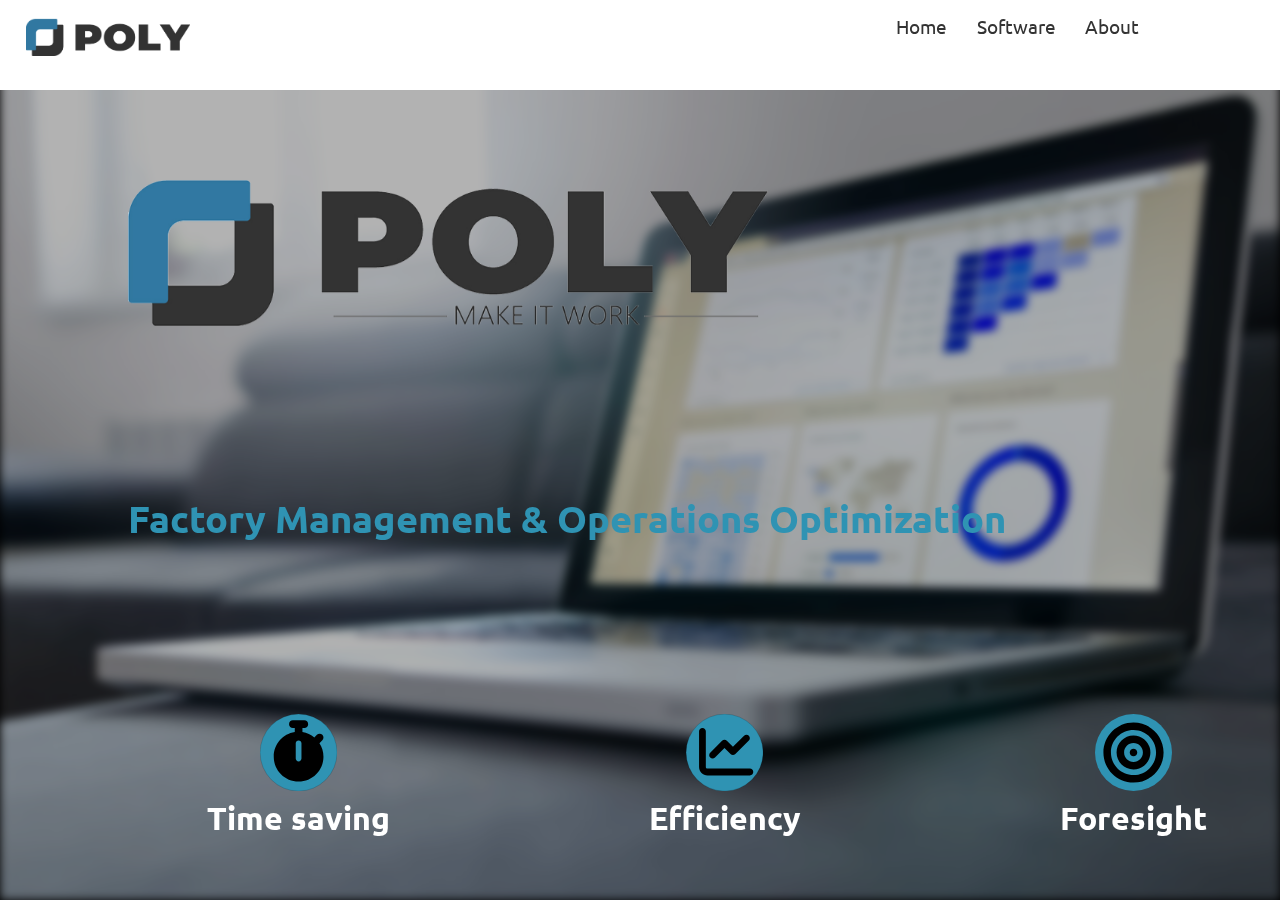
<file: other/novoWebsite/index.html>
<!DOCTYPE html>
<html lang="en">
    <head>
        <meta charset="UTF-8">
        <meta name="viewport" content="width=device-width, initial-scale=1.0">
        <title>PolyOptimal</title>
        <link rel="icon" type="image/x-icon" href="images/favicon.png">
        <link rel="stylesheet" href="styles/index.css">
        <link rel="stylesheet" href="styles/topbar.css">
        <link rel="stylesheet" href="styles/base.css">
        
        <link rel="preconnect" href="https://fonts.googleapis.com">
		<link rel="preconnect" href="https://fonts.gstatic.com" crossorigin>
		<link href="https://fonts.googleapis.com/css2?family=Ubuntu:ital,wght@0,300;0,400;0,500;0,700;1,300;1,400;1,500;1,700&display=swap" rel="stylesheet">

		<link rel="preconnect" href="https://fonts.googleapis.com">
		<link rel="preconnect" href="https://fonts.gstatic.com" crossorigin>
		<link href="https://fonts.googleapis.com/css2?family=Cabin:ital,wght@0,400..700;1,400..700&display=swap" rel="stylesheet">

    </head>
    <body>
        <div id="topNavBar">
            <img id="topNavBar-logo" src="images/SimpleLogoOfficial.png">
            <nav id="topNavBar-links">
                <a class="links" href="index.html">Home</a>
                <a class="links" href="software.html">Software</a>
                <a class="links" href="about.html">About</a>
                <!--<a class="links" href="news.html">News</a>-->
            </nav>
        </div>


        <!--Esta div faz o blur e o background-->
        <div id="home"></div>

        <img id="mainLogo" src="images/Logo.jpg">
        <h1 id="phrase" >Factory Management & Operations Optimization</h1>
        
        
        <table id="iconsNav">
            <tr>
                <td>
                    <img class="icons" src="images/bullseye-solid (1).svg">
                </td>
                <td>
                    <img class="icons" src="images/chart-line-solid (1).svg">
                </td>
                <td>
                    <img class="icons" src="images/stopwatch-solid (1).svg">
                </td>
            </tr>
            <tr>
                <td>
                    <h1 class="header1">Time saving</h1>
                </td>
                <td>
                    <h1 class="header1">Efficiency</h1>
                </td>
                <td>
                    <h1 class="header1">Foresight</h1>
                </td>
            </tr>
        </table>
        
        
    </body>
</html>
</file>
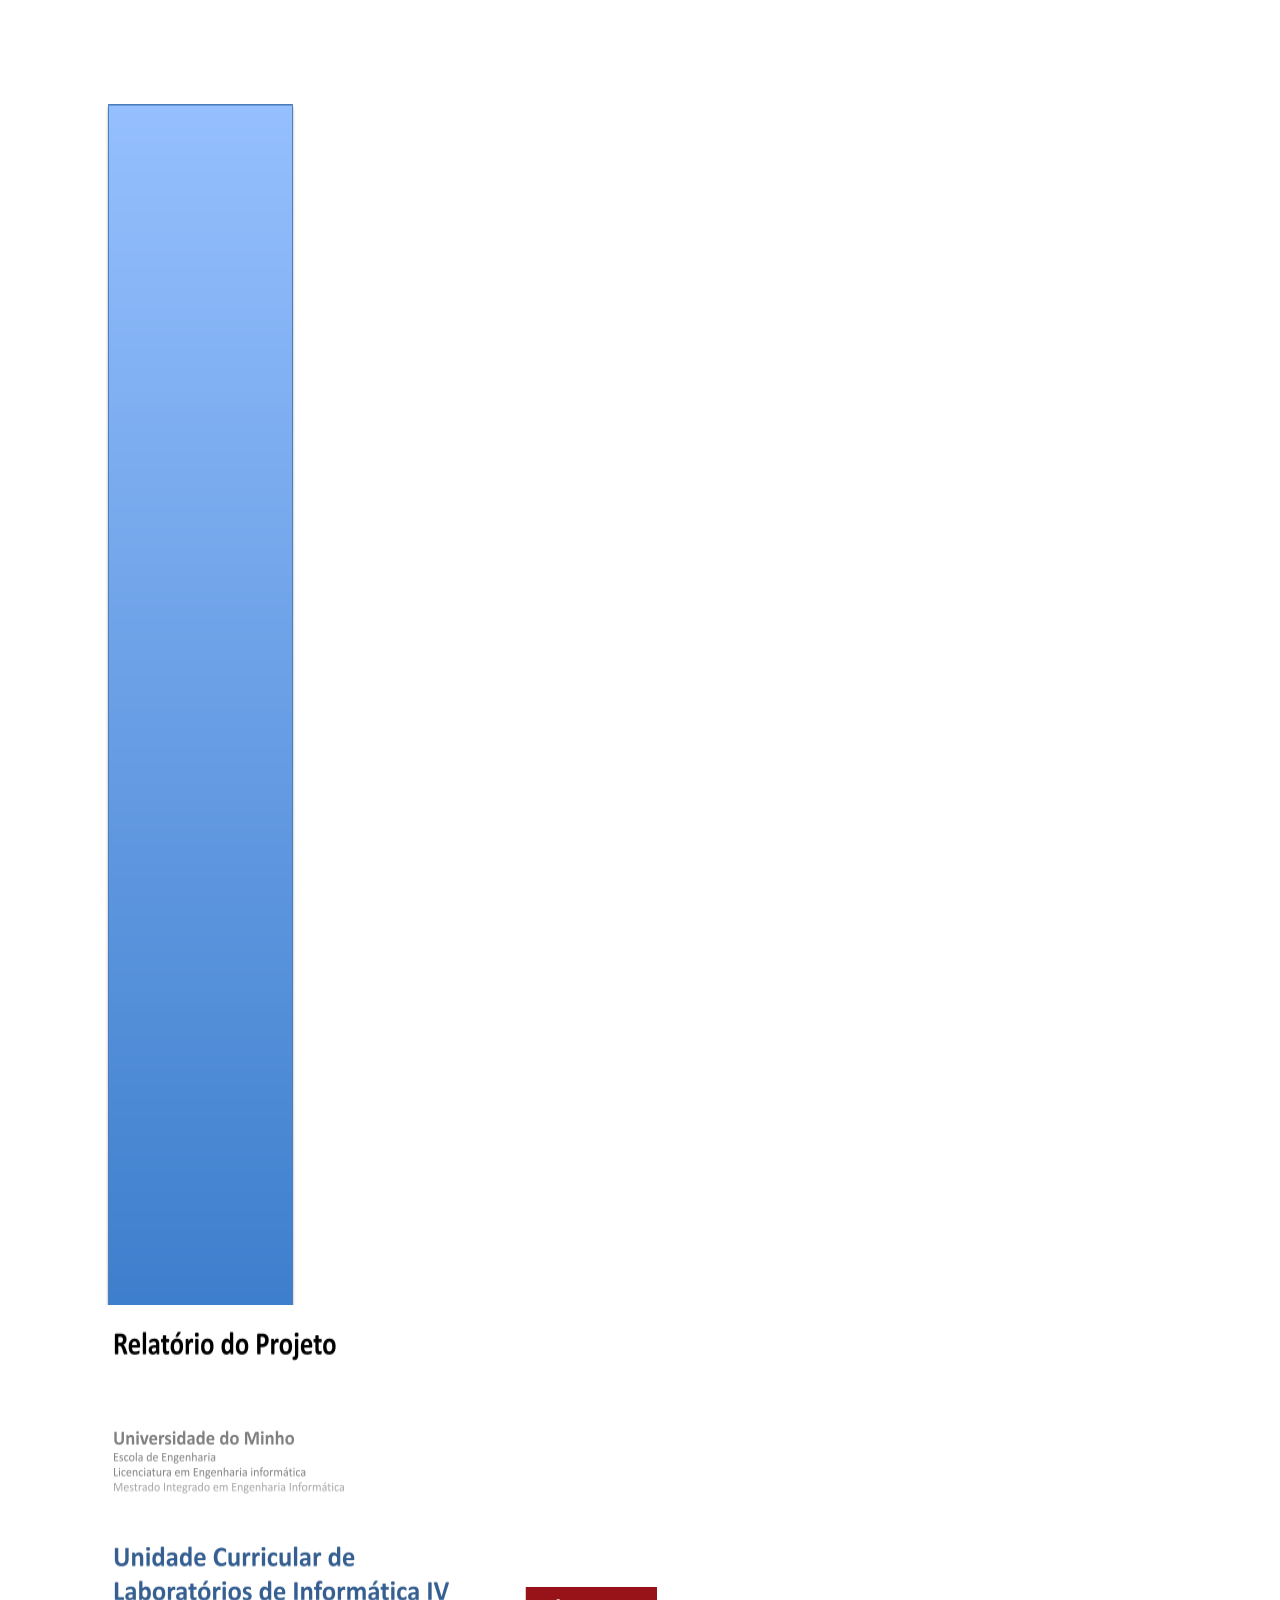
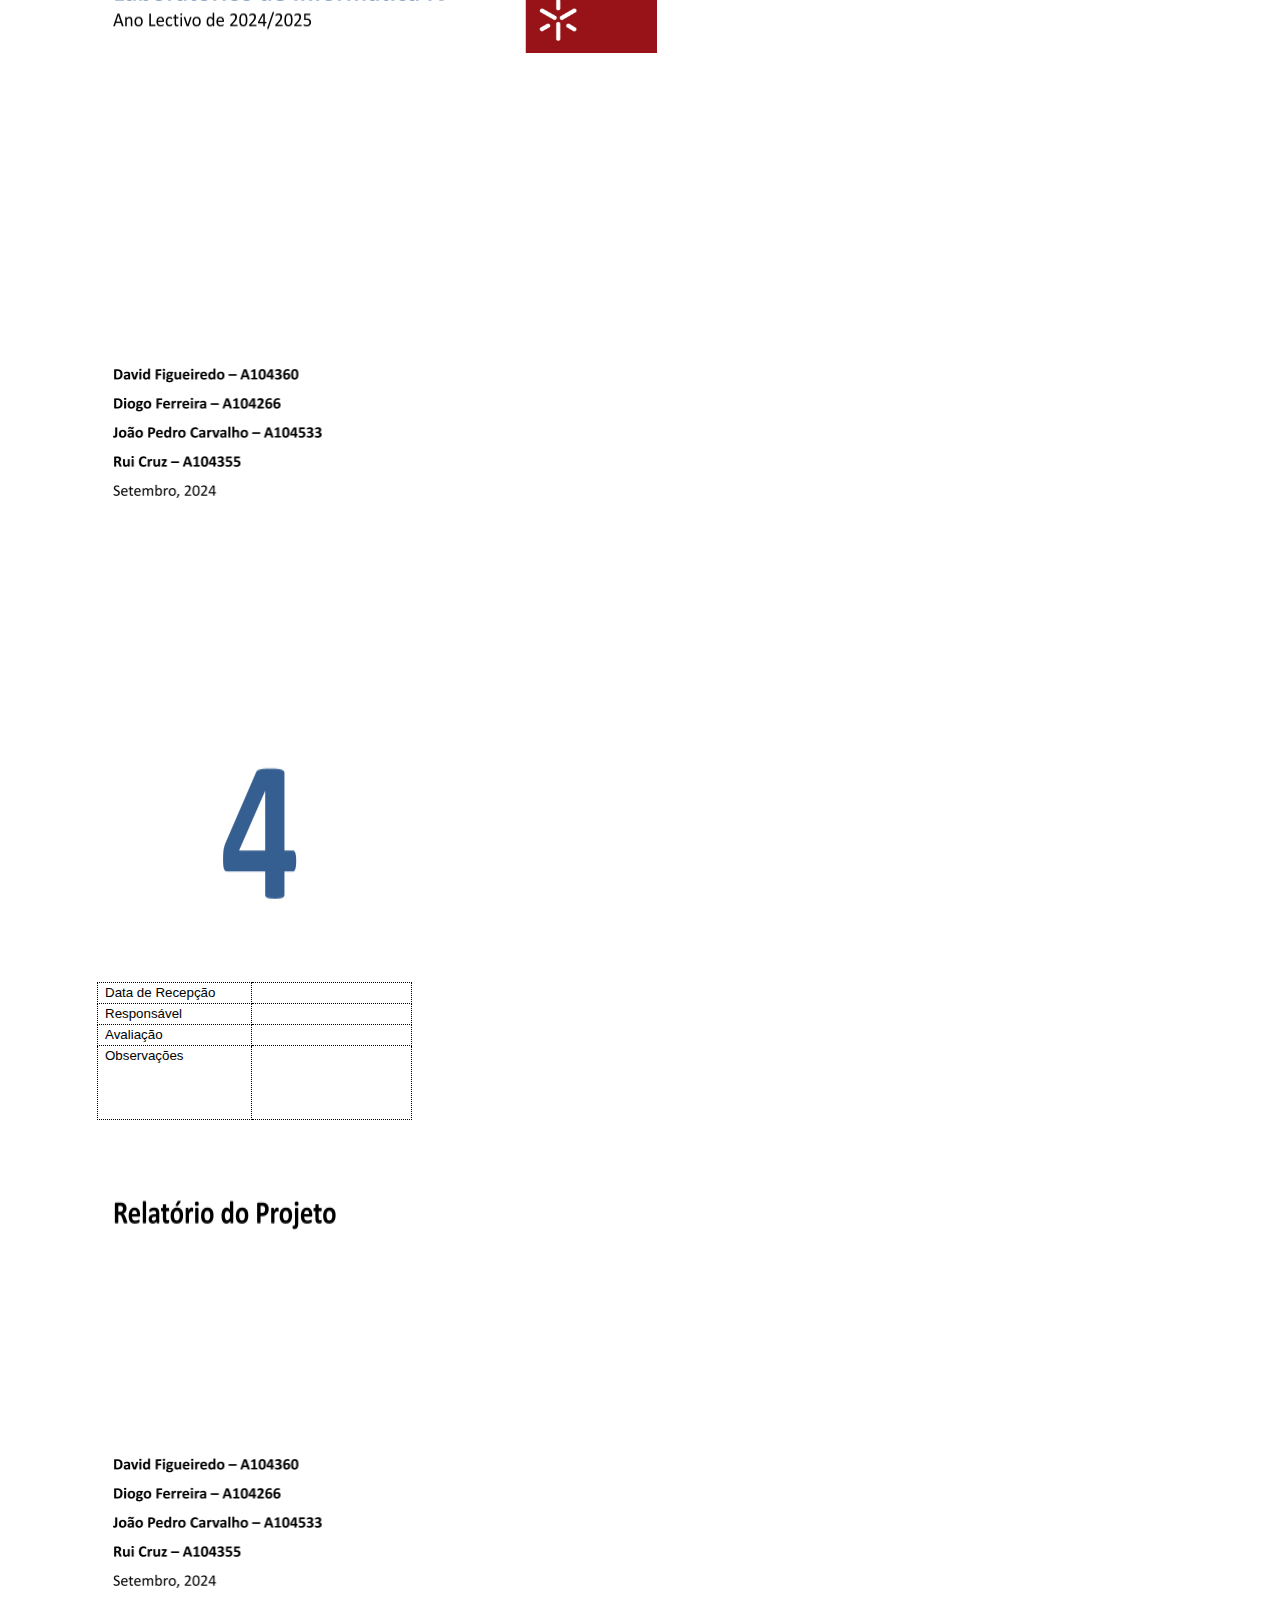
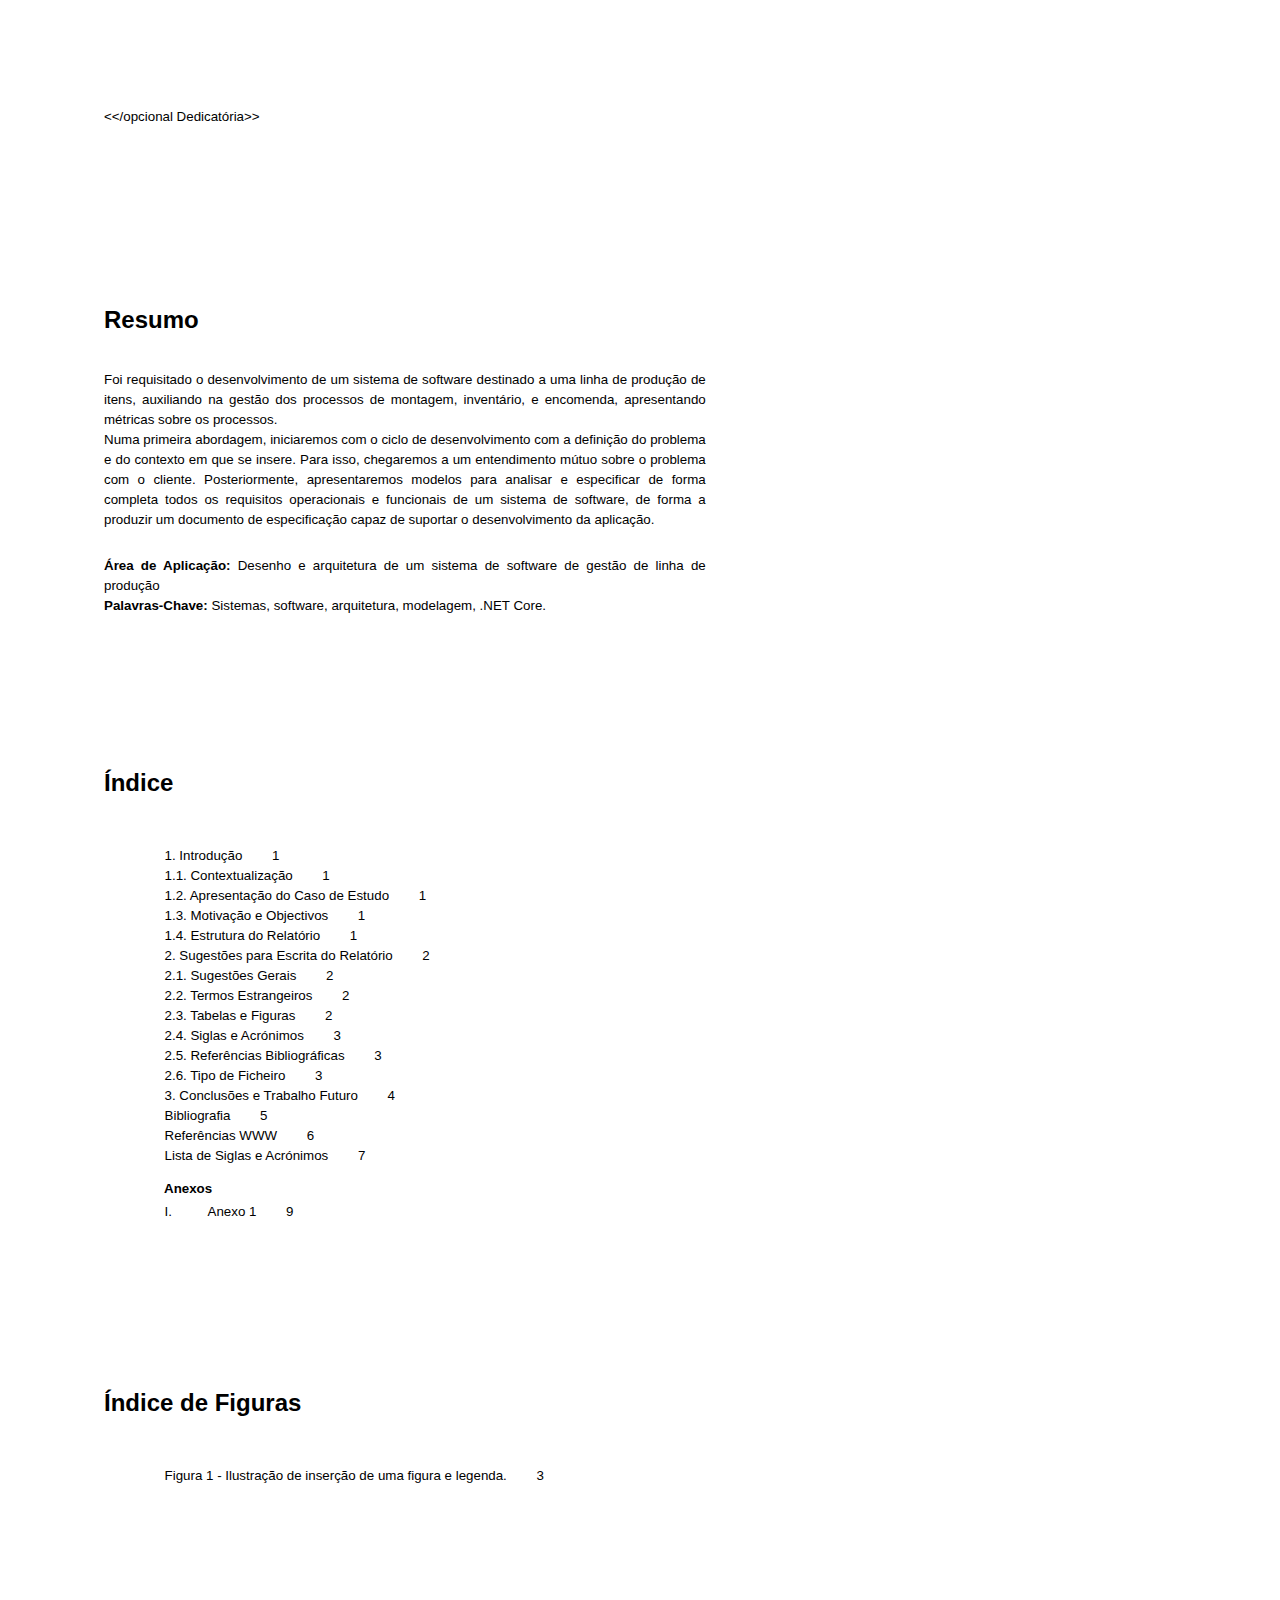
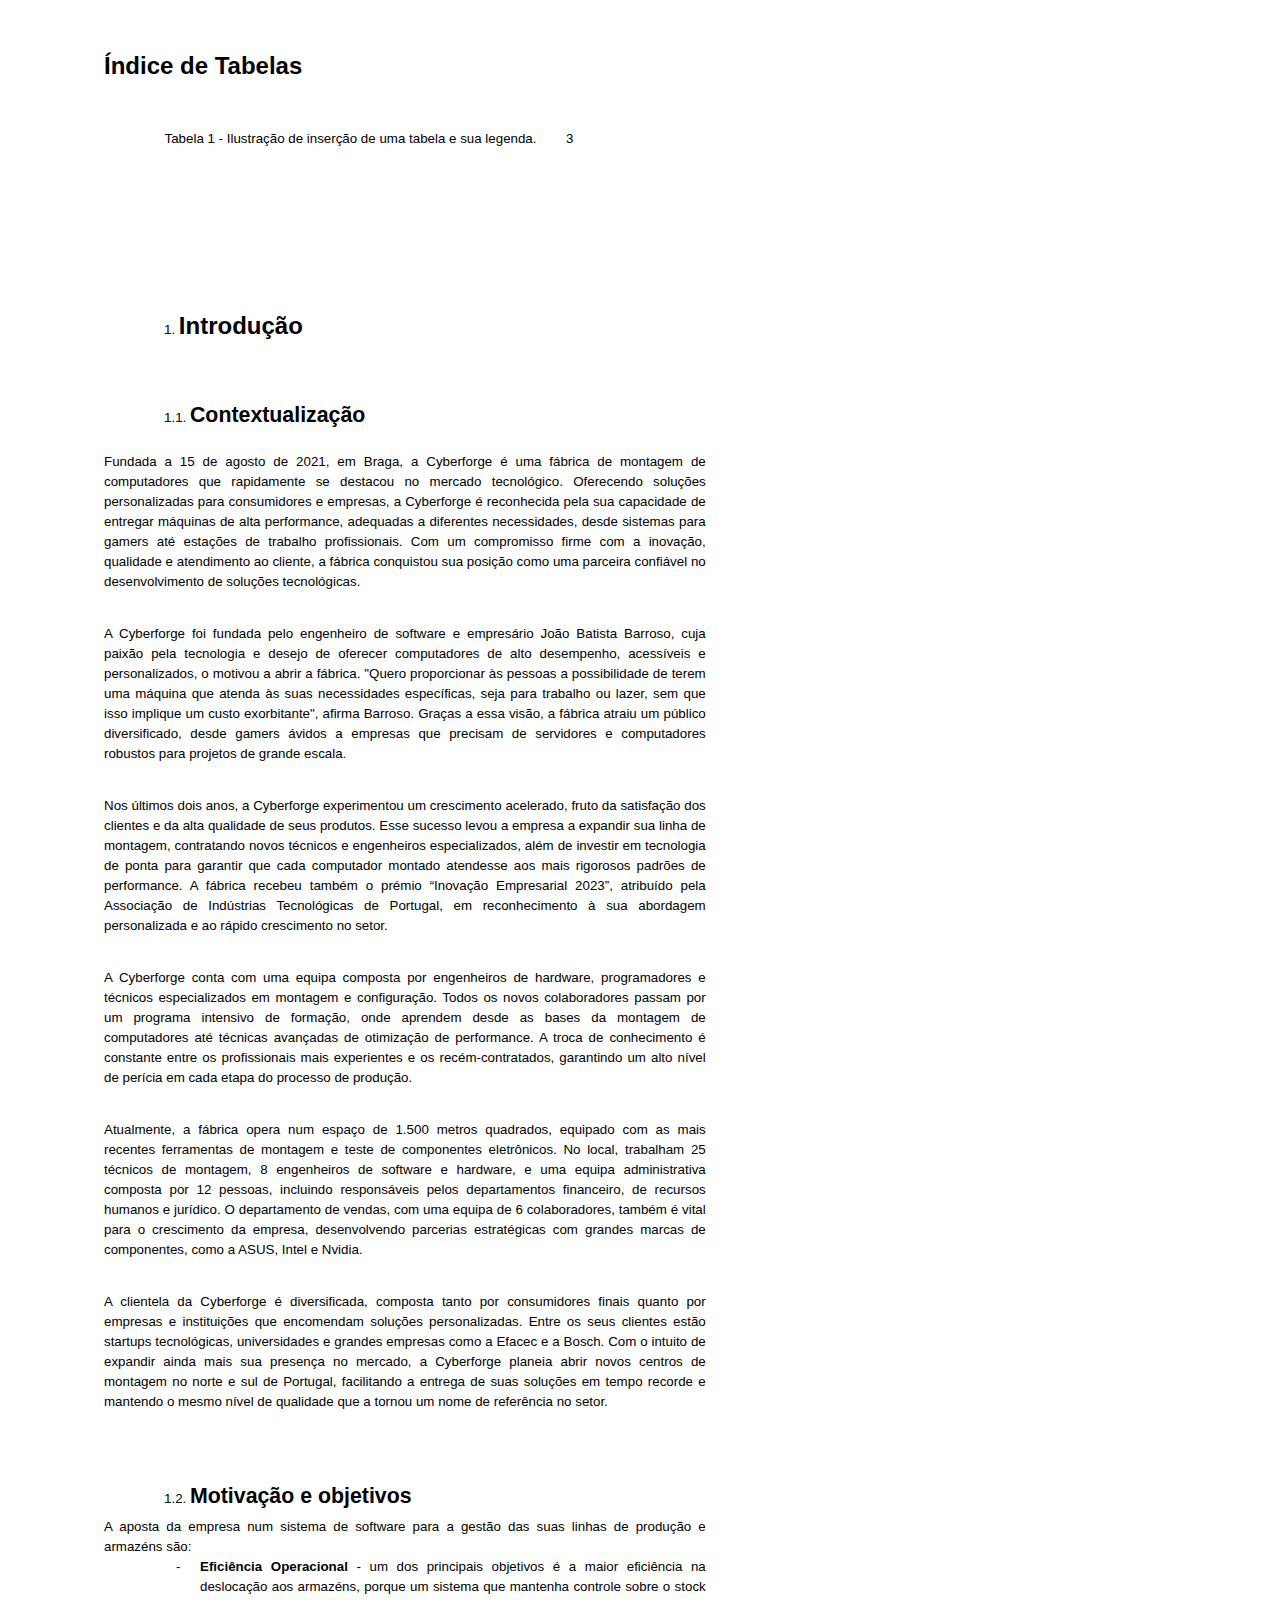
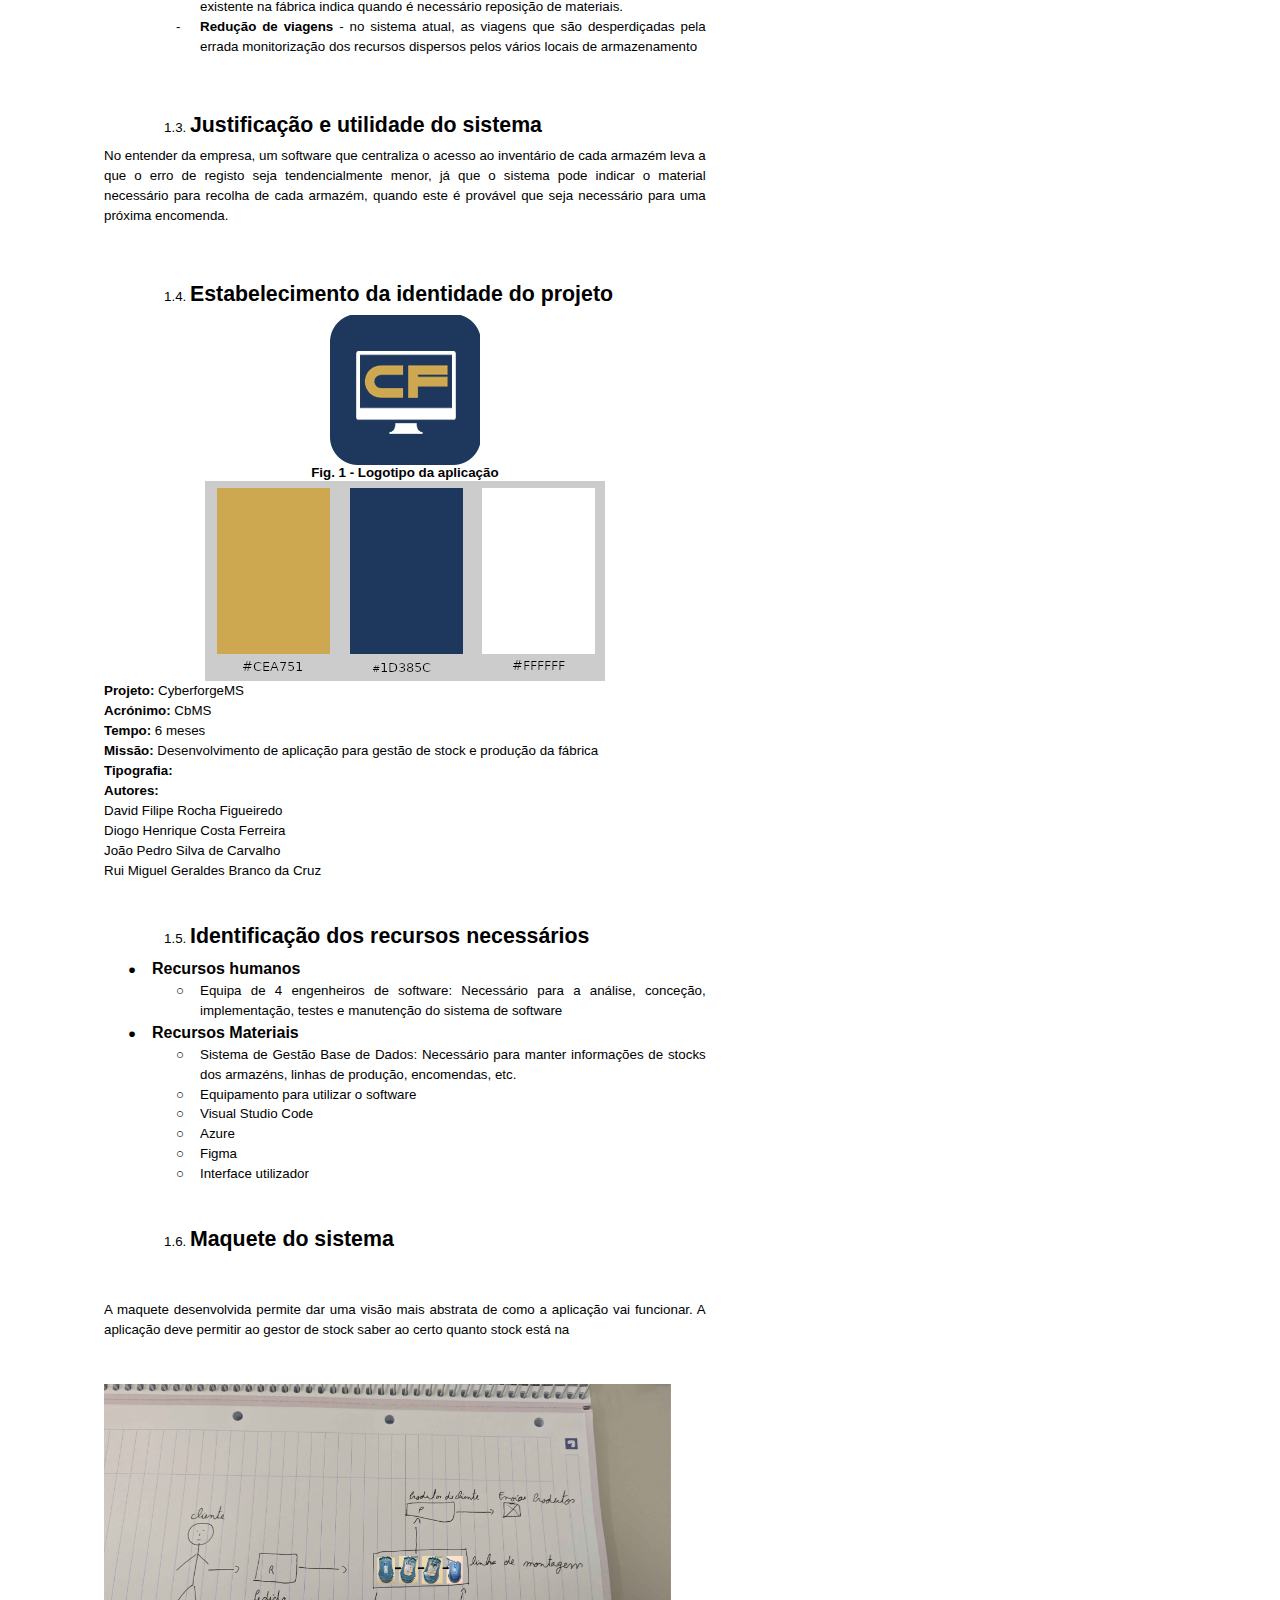
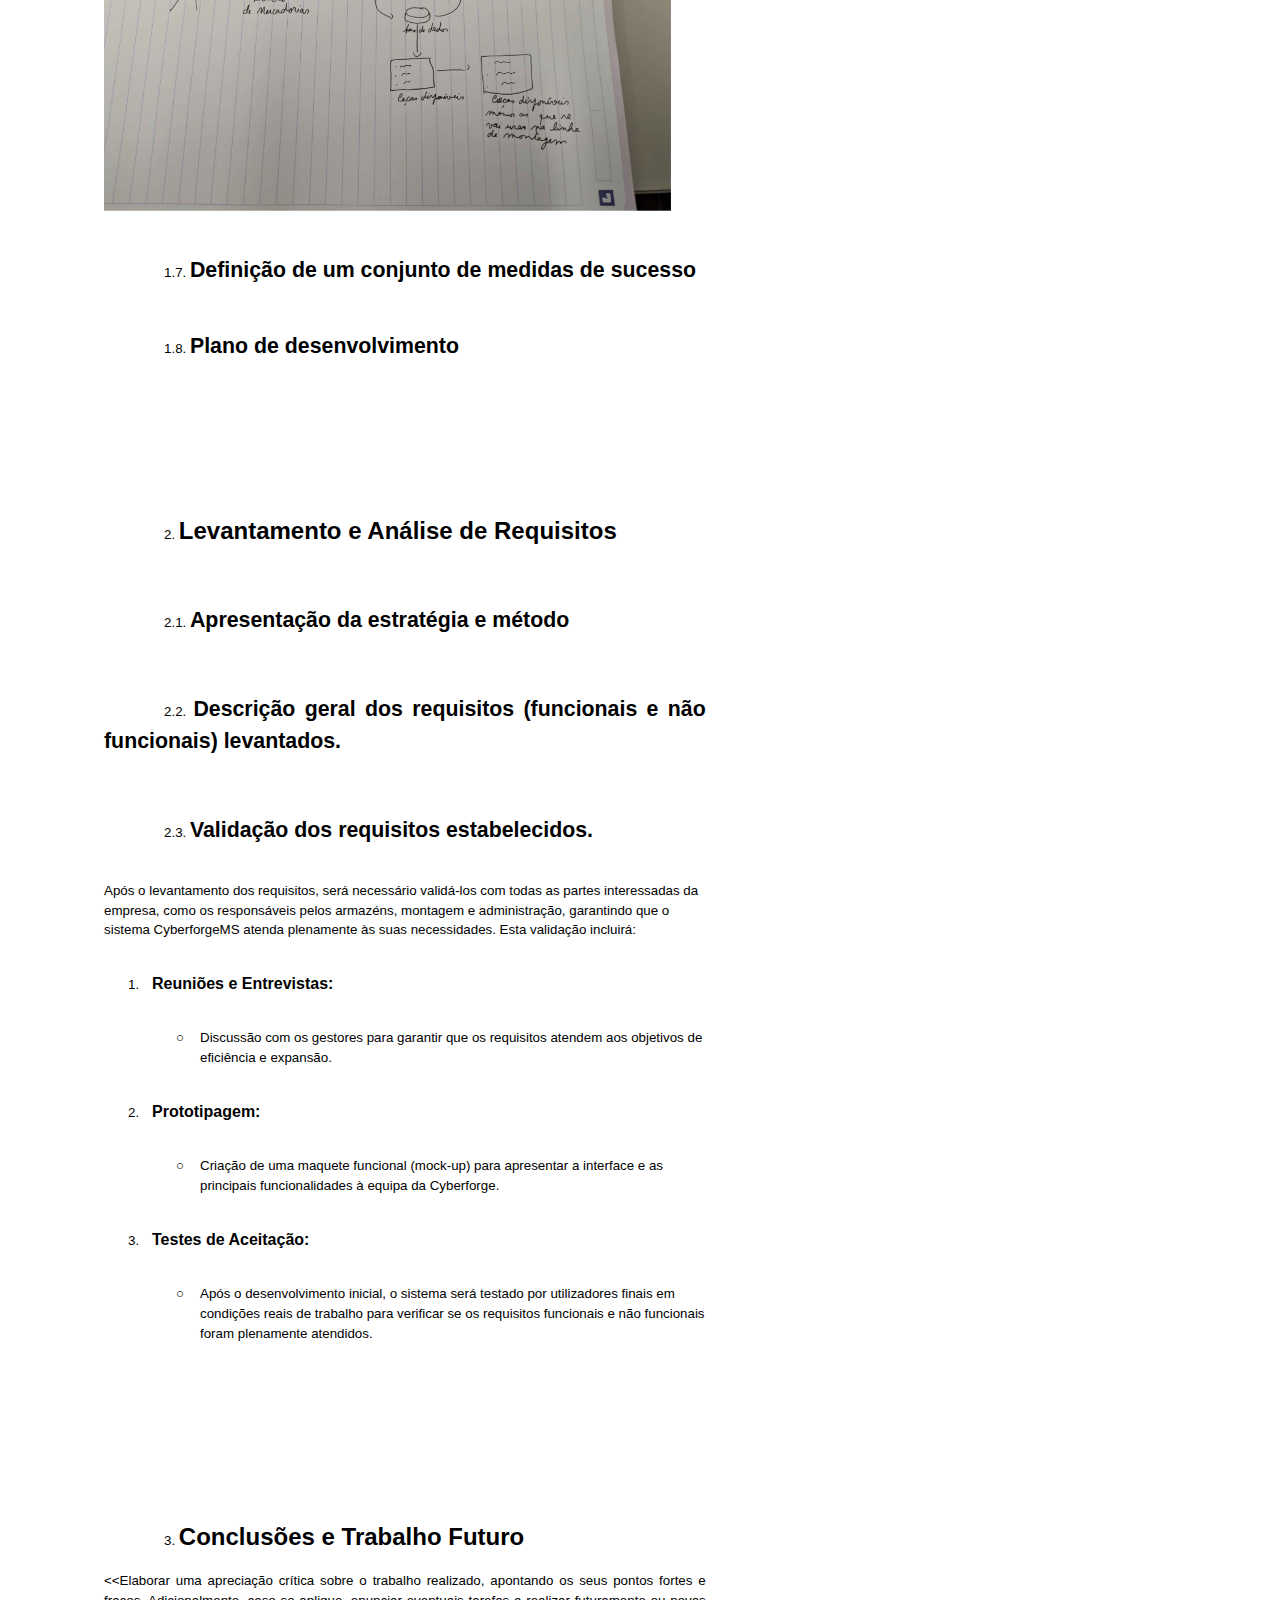
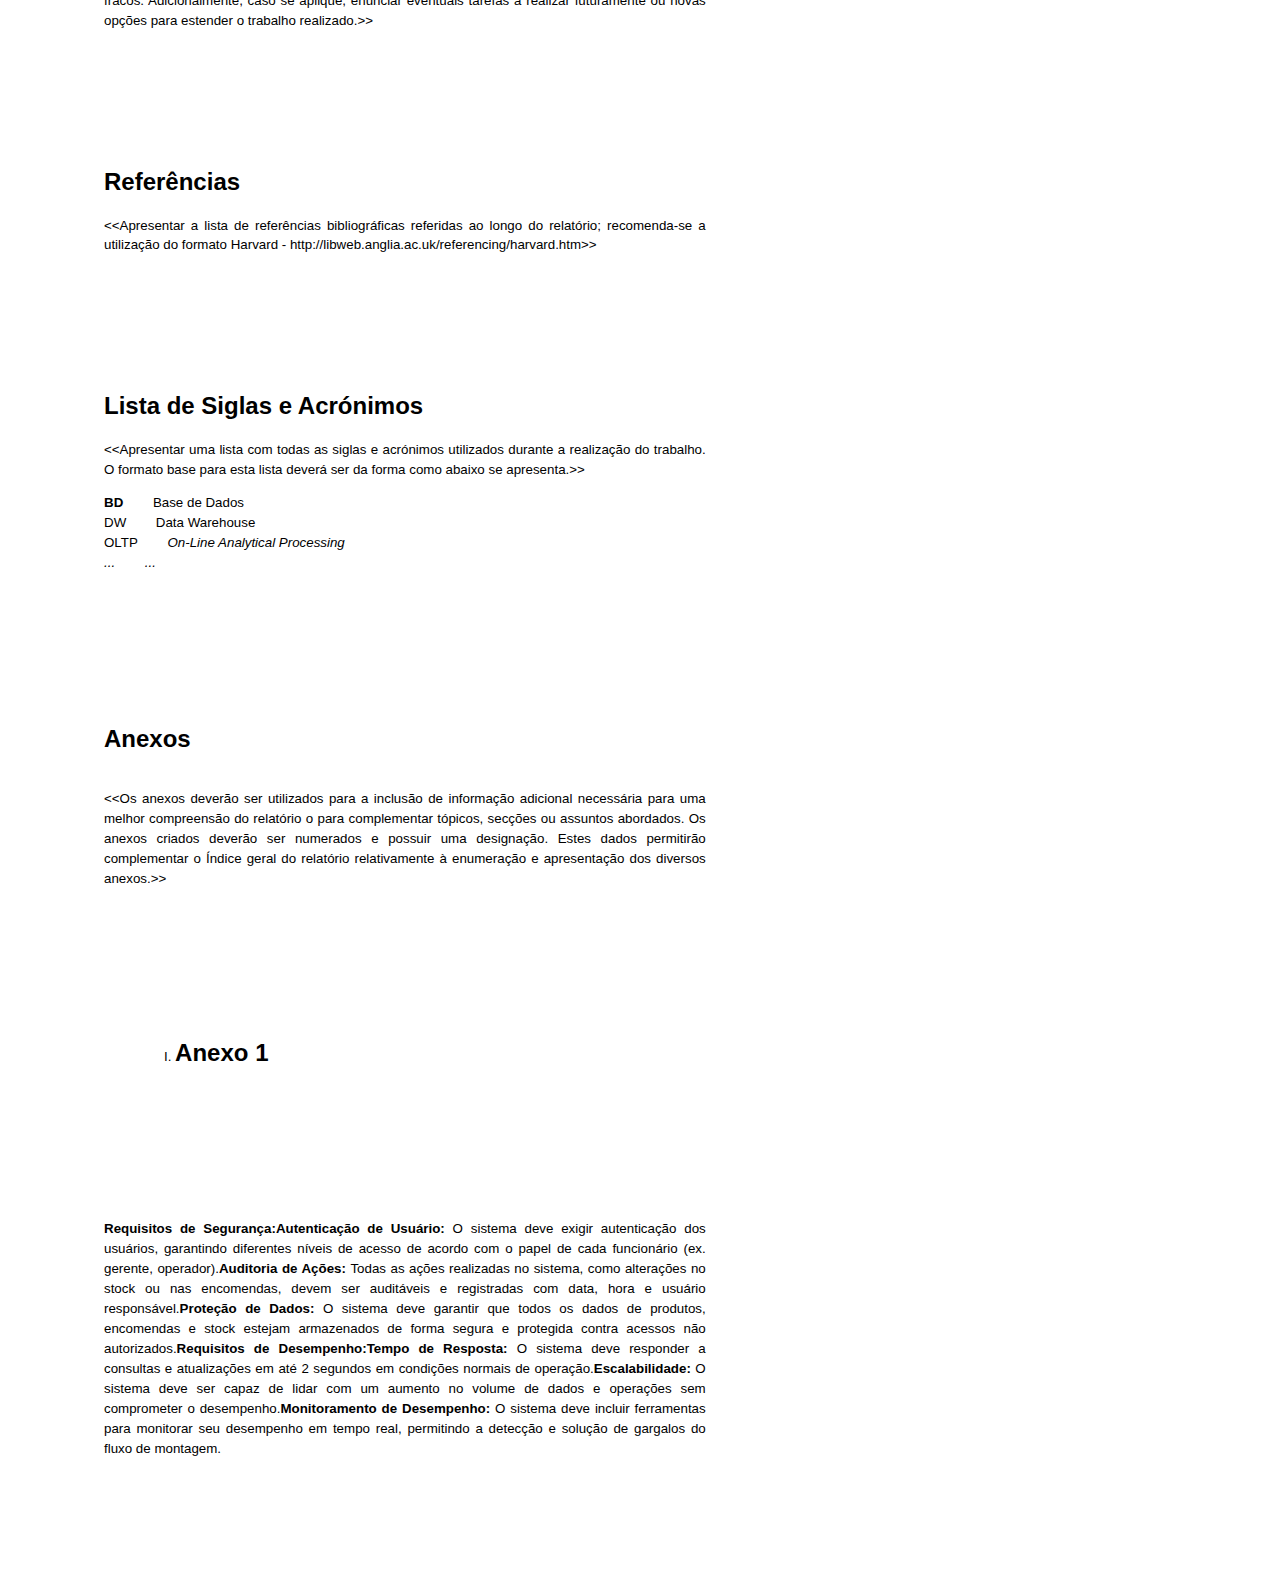
<file: li4/“LI4-2024-25 – Entrega do Trabalho Prático - Grupo 5.docx/LI4202425EntregadoTrabalhoPrticoGrupo5.docx.html>
<html><head><meta content="text/html; charset=UTF-8" http-equiv="content-type"><style type="text/css">ol.lst-kix_list_7-0{list-style-type:none}.lst-kix_list_2-1>li{counter-increment:lst-ctn-kix_list_2-1}ol.lst-kix_list_9-0.start{counter-reset:lst-ctn-kix_list_9-0 0}.lst-kix_list_6-1>li{counter-increment:lst-ctn-kix_list_6-1}.lst-kix_xfdgkdaboqjx-3>li{counter-increment:lst-ctn-kix_xfdgkdaboqjx-3}ol.lst-kix_list_7-4.start{counter-reset:lst-ctn-kix_list_7-4 0}.lst-kix_list_5-0>li{counter-increment:lst-ctn-kix_list_5-0}.lst-kix_list_9-0>li{counter-increment:lst-ctn-kix_list_9-0}ol.lst-kix_list_2-3.start{counter-reset:lst-ctn-kix_list_2-3 0}ol.lst-kix_list_7-5{list-style-type:none}ol.lst-kix_list_7-6{list-style-type:none}ol.lst-kix_list_7-7{list-style-type:none}ol.lst-kix_list_7-8{list-style-type:none}ol.lst-kix_list_7-1{list-style-type:none}ol.lst-kix_xfdgkdaboqjx-4.start{counter-reset:lst-ctn-kix_xfdgkdaboqjx-4 0}ol.lst-kix_list_7-2{list-style-type:none}ol.lst-kix_list_11-8.start{counter-reset:lst-ctn-kix_list_11-8 0}ol.lst-kix_list_7-3{list-style-type:none}ol.lst-kix_list_7-4{list-style-type:none}ol.lst-kix_list_5-3.start{counter-reset:lst-ctn-kix_list_5-3 0}.lst-kix_list_4-3>li{counter-increment:lst-ctn-kix_list_4-3}ol.lst-kix_list_3-7.start{counter-reset:lst-ctn-kix_list_3-7 0}ol.lst-kix_list_8-8.start{counter-reset:lst-ctn-kix_list_8-8 0}.lst-kix_list_3-2>li{counter-increment:lst-ctn-kix_list_3-2}ol.lst-kix_list_10-4.start{counter-reset:lst-ctn-kix_list_10-4 0}.lst-kix_list_7-2>li{counter-increment:lst-ctn-kix_list_7-2}.lst-kix_list_5-0>li:before{content:"" counter(lst-ctn-kix_list_5-0,upper-roman) ". "}ol.lst-kix_list_6-0{list-style-type:none}ol.lst-kix_list_6-1{list-style-type:none}.lst-kix_list_5-4>li{counter-increment:lst-ctn-kix_list_5-4}.lst-kix_list_1-4>li{counter-increment:lst-ctn-kix_list_1-4}ol.lst-kix_list_1-6.start{counter-reset:lst-ctn-kix_list_1-6 0}.lst-kix_list_5-3>li:before{content:"" counter(lst-ctn-kix_list_5-3,decimal) ". "}ol.lst-kix_list_9-5.start{counter-reset:lst-ctn-kix_list_9-5 0}.lst-kix_list_5-2>li:before{content:"" counter(lst-ctn-kix_list_5-2,lower-roman) ". "}.lst-kix_list_8-3>li{counter-increment:lst-ctn-kix_list_8-3}.lst-kix_list_5-1>li:before{content:"" counter(lst-ctn-kix_list_5-1,lower-latin) ". "}.lst-kix_list_5-7>li:before{content:"" counter(lst-ctn-kix_list_5-7,lower-latin) ". "}.lst-kix_list_5-6>li:before{content:"" counter(lst-ctn-kix_list_5-6,decimal) ". "}.lst-kix_list_5-8>li:before{content:"" counter(lst-ctn-kix_list_5-8,lower-roman) ". "}.lst-kix_list_9-4>li{counter-increment:lst-ctn-kix_list_9-4}ol.lst-kix_list_6-6{list-style-type:none}ol.lst-kix_list_6-7{list-style-type:none}.lst-kix_list_5-4>li:before{content:"" counter(lst-ctn-kix_list_5-4,lower-latin) ". "}ol.lst-kix_list_6-8{list-style-type:none}.lst-kix_list_5-5>li:before{content:"" counter(lst-ctn-kix_list_5-5,lower-roman) ". "}ol.lst-kix_list_6-2{list-style-type:none}ol.lst-kix_list_6-3{list-style-type:none}ol.lst-kix_list_6-4{list-style-type:none}ol.lst-kix_list_6-5{list-style-type:none}.lst-kix_list_6-1>li:before{content:"" counter(lst-ctn-kix_list_6-1,lower-latin) ". "}.lst-kix_list_6-3>li:before{content:"" counter(lst-ctn-kix_list_6-3,decimal) ". "}.lst-kix_list_6-5>li{counter-increment:lst-ctn-kix_list_6-5}.lst-kix_list_6-8>li{counter-increment:lst-ctn-kix_list_6-8}.lst-kix_list_6-0>li:before{content:"" counter(lst-ctn-kix_list_6-0,upper-roman) ". "}.lst-kix_list_6-4>li:before{content:"" counter(lst-ctn-kix_list_6-4,lower-latin) ". "}.lst-kix_list_3-6>li{counter-increment:lst-ctn-kix_list_3-6}.lst-kix_list_6-2>li:before{content:"" counter(lst-ctn-kix_list_6-2,lower-roman) ". "}.lst-kix_list_2-5>li{counter-increment:lst-ctn-kix_list_2-5}.lst-kix_list_2-8>li{counter-increment:lst-ctn-kix_list_2-8}ol.lst-kix_list_3-2.start{counter-reset:lst-ctn-kix_list_3-2 0}.lst-kix_list_6-8>li:before{content:"" counter(lst-ctn-kix_list_6-8,lower-roman) ". "}.lst-kix_list_6-5>li:before{content:"" counter(lst-ctn-kix_list_6-5,lower-roman) ". "}.lst-kix_list_6-7>li:before{content:"" counter(lst-ctn-kix_list_6-7,lower-latin) ". "}.lst-kix_list_6-6>li:before{content:"" counter(lst-ctn-kix_list_6-6,decimal) ". "}ol.lst-kix_list_10-6.start{counter-reset:lst-ctn-kix_list_10-6 0}.lst-kix_list_7-4>li:before{content:"" counter(lst-ctn-kix_list_7-4,lower-latin) ". "}.lst-kix_list_7-6>li:before{content:"" counter(lst-ctn-kix_list_7-6,decimal) ". "}ol.lst-kix_list_6-2.start{counter-reset:lst-ctn-kix_list_6-2 0}.lst-kix_list_7-2>li:before{content:"" counter(lst-ctn-kix_list_7-2,lower-roman) ". "}.lst-kix_list_7-6>li{counter-increment:lst-ctn-kix_list_7-6}.lst-kix_list_8-6>li{counter-increment:lst-ctn-kix_list_8-6}ol.lst-kix_list_4-6.start{counter-reset:lst-ctn-kix_list_4-6 0}ol.lst-kix_list_9-7{list-style-type:none}ol.lst-kix_list_9-8{list-style-type:none}ol.lst-kix_list_3-0.start{counter-reset:lst-ctn-kix_list_3-0 0}ol.lst-kix_list_9-3{list-style-type:none}ol.lst-kix_list_9-4{list-style-type:none}.lst-kix_list_5-7>li{counter-increment:lst-ctn-kix_list_5-7}ol.lst-kix_list_9-5{list-style-type:none}.lst-kix_list_7-8>li:before{content:"" counter(lst-ctn-kix_list_7-8,lower-roman) ". "}ol.lst-kix_list_9-6{list-style-type:none}.lst-kix_list_4-7>li{counter-increment:lst-ctn-kix_list_4-7}ol.lst-kix_list_9-0{list-style-type:none}ol.lst-kix_list_9-1{list-style-type:none}ol.lst-kix_list_9-2{list-style-type:none}ol.lst-kix_list_2-5.start{counter-reset:lst-ctn-kix_list_2-5 0}.lst-kix_list_9-8>li{counter-increment:lst-ctn-kix_list_9-8}.lst-kix_list_4-1>li:before{content:"" counter(lst-ctn-kix_list_4-1,lower-latin) ". "}.lst-kix_list_4-3>li:before{content:"" counter(lst-ctn-kix_list_4-3,decimal) ". "}.lst-kix_list_4-5>li:before{content:"" counter(lst-ctn-kix_list_4-5,lower-roman) ". "}.lst-kix_list_1-8>li{counter-increment:lst-ctn-kix_list_1-8}.lst-kix_list_10-5>li{counter-increment:lst-ctn-kix_list_10-5}ol.lst-kix_list_1-4.start{counter-reset:lst-ctn-kix_list_1-4 0}.lst-kix_list_3-5>li{counter-increment:lst-ctn-kix_list_3-5}ol.lst-kix_list_1-1.start{counter-reset:lst-ctn-kix_list_1-1 0}ul.lst-kix_u4axswgmalov-7{list-style-type:none}ol.lst-kix_list_4-4.start{counter-reset:lst-ctn-kix_list_4-4 0}ul.lst-kix_u4axswgmalov-8{list-style-type:none}.lst-kix_list_6-4>li{counter-increment:lst-ctn-kix_list_6-4}ol.lst-kix_list_9-2.start{counter-reset:lst-ctn-kix_list_9-2 0}ul.lst-kix_u4axswgmalov-0{list-style-type:none}ul.lst-kix_u4axswgmalov-1{list-style-type:none}.lst-kix_list_9-3>li{counter-increment:lst-ctn-kix_list_9-3}ul.lst-kix_u4axswgmalov-2{list-style-type:none}.lst-kix_list_11-2>li{counter-increment:lst-ctn-kix_list_11-2}ul.lst-kix_u4axswgmalov-3{list-style-type:none}ul.lst-kix_u4axswgmalov-4{list-style-type:none}ul.lst-kix_u4axswgmalov-5{list-style-type:none}ul.lst-kix_u4axswgmalov-6{list-style-type:none}ol.lst-kix_list_2-8.start{counter-reset:lst-ctn-kix_list_2-8 0}ol.lst-kix_list_8-8{list-style-type:none}.lst-kix_xfdgkdaboqjx-7>li{counter-increment:lst-ctn-kix_xfdgkdaboqjx-7}ol.lst-kix_list_7-6.start{counter-reset:lst-ctn-kix_list_7-6 0}ol.lst-kix_list_8-4{list-style-type:none}ol.lst-kix_list_8-5{list-style-type:none}ol.lst-kix_list_8-6{list-style-type:none}ol.lst-kix_list_8-7{list-style-type:none}ol.lst-kix_list_8-0{list-style-type:none}ol.lst-kix_list_8-1{list-style-type:none}ol.lst-kix_list_8-2{list-style-type:none}ol.lst-kix_list_8-3{list-style-type:none}.lst-kix_list_10-4>li{counter-increment:lst-ctn-kix_list_10-4}ol.lst-kix_list_5-8.start{counter-reset:lst-ctn-kix_list_5-8 0}.lst-kix_list_1-3>li{counter-increment:lst-ctn-kix_list_1-3}ol.lst-kix_list_6-0.start{counter-reset:lst-ctn-kix_list_6-0 0}.lst-kix_list_4-2>li{counter-increment:lst-ctn-kix_list_4-2}ol.lst-kix_list_3-1{list-style-type:none}ol.lst-kix_list_3-2{list-style-type:none}.lst-kix_u4axswgmalov-1>li:before{content:"-  "}.lst-kix_u4axswgmalov-2>li:before{content:"-  "}ol.lst-kix_list_3-3{list-style-type:none}ol.lst-kix_list_3-4.start{counter-reset:lst-ctn-kix_list_3-4 0}.lst-kix_list_5-1>li{counter-increment:lst-ctn-kix_list_5-1}ol.lst-kix_list_3-4{list-style-type:none}ol.lst-kix_list_3-0{list-style-type:none}ol.lst-kix_list_11-6{list-style-type:none}ol.lst-kix_list_11-7{list-style-type:none}.lst-kix_u4axswgmalov-5>li:before{content:"-  "}ol.lst-kix_list_11-8{list-style-type:none}.lst-kix_list_1-1>li{counter-increment:lst-ctn-kix_list_1-1}.lst-kix_list_7-1>li{counter-increment:lst-ctn-kix_list_7-1}ol.lst-kix_list_11-2{list-style-type:none}ol.lst-kix_xfdgkdaboqjx-7.start{counter-reset:lst-ctn-kix_xfdgkdaboqjx-7 0}ol.lst-kix_list_11-3{list-style-type:none}ol.lst-kix_list_2-6.start{counter-reset:lst-ctn-kix_list_2-6 0}.lst-kix_list_3-0>li:before{content:"" counter(lst-ctn-kix_list_3-0,decimal) ".    "}ol.lst-kix_list_11-4{list-style-type:none}ol.lst-kix_list_11-5{list-style-type:none}ol.lst-kix_list_11-0{list-style-type:none}ol.lst-kix_list_11-1{list-style-type:none}.lst-kix_list_4-0>li{counter-increment:lst-ctn-kix_list_4-0}.lst-kix_list_8-0>li{counter-increment:lst-ctn-kix_list_8-0}.lst-kix_u4axswgmalov-6>li:before{content:"-  "}.lst-kix_list_10-0>li{counter-increment:lst-ctn-kix_list_10-0}.lst-kix_list_3-4>li:before{content:" "}.lst-kix_list_3-3>li:before{content:" "}ol.lst-kix_list_3-5{list-style-type:none}ol.lst-kix_list_3-6{list-style-type:none}.lst-kix_list_8-0>li:before{content:"" counter(lst-ctn-kix_list_8-0,upper-roman) ".    "}ol.lst-kix_list_3-7{list-style-type:none}ol.lst-kix_list_3-8{list-style-type:none}.lst-kix_list_8-7>li:before{content:"" counter(lst-ctn-kix_list_8-7,lower-latin) ". "}.lst-kix_list_3-8>li:before{content:" "}ol.lst-kix_list_10-7.start{counter-reset:lst-ctn-kix_list_10-7 0}.lst-kix_list_8-3>li:before{content:"" counter(lst-ctn-kix_list_8-3,decimal) ". "}ul.lst-kix_q20vdj3onsjw-6{list-style-type:none}ul.lst-kix_q20vdj3onsjw-7{list-style-type:none}ul.lst-kix_q20vdj3onsjw-8{list-style-type:none}.lst-kix_list_3-7>li:before{content:" "}.lst-kix_list_8-4>li:before{content:"" counter(lst-ctn-kix_list_8-4,lower-latin) ". "}.lst-kix_list_10-2>li{counter-increment:lst-ctn-kix_list_10-2}ol.lst-kix_list_8-5.start{counter-reset:lst-ctn-kix_list_8-5 0}.lst-kix_list_11-1>li:before{content:"" counter(lst-ctn-kix_list_11-1,lower-latin) ". "}.lst-kix_list_11-0>li:before{content:"" counter(lst-ctn-kix_list_11-0,upper-roman) ". "}ol.lst-kix_list_9-3.start{counter-reset:lst-ctn-kix_list_9-3 0}.lst-kix_list_8-8>li:before{content:"" counter(lst-ctn-kix_list_8-8,lower-roman) ". "}ol.lst-kix_list_2-2{list-style-type:none}ol.lst-kix_list_2-3{list-style-type:none}ol.lst-kix_list_2-4{list-style-type:none}ol.lst-kix_list_7-2.start{counter-reset:lst-ctn-kix_list_7-2 0}ol.lst-kix_list_2-5{list-style-type:none}ol.lst-kix_list_2-0{list-style-type:none}ol.lst-kix_list_2-1{list-style-type:none}.lst-kix_list_4-8>li:before{content:"" counter(lst-ctn-kix_list_4-8,lower-roman) ". "}.lst-kix_list_4-7>li:before{content:"" counter(lst-ctn-kix_list_4-7,lower-latin) ". "}ol.lst-kix_xfdgkdaboqjx-2.start{counter-reset:lst-ctn-kix_xfdgkdaboqjx-2 0}.lst-kix_xfdgkdaboqjx-0>li{counter-increment:lst-ctn-kix_xfdgkdaboqjx-0}ol.lst-kix_xfdgkdaboqjx-4{list-style-type:none}ol.lst-kix_xfdgkdaboqjx-5{list-style-type:none}ol.lst-kix_xfdgkdaboqjx-6{list-style-type:none}ol.lst-kix_xfdgkdaboqjx-7{list-style-type:none}ol.lst-kix_xfdgkdaboqjx-8{list-style-type:none}ol.lst-kix_list_4-8.start{counter-reset:lst-ctn-kix_list_4-8 0}.lst-kix_list_8-4>li{counter-increment:lst-ctn-kix_list_8-4}ol.lst-kix_list_3-3.start{counter-reset:lst-ctn-kix_list_3-3 0}ol.lst-kix_list_10-8.start{counter-reset:lst-ctn-kix_list_10-8 0}.lst-kix_q20vdj3onsjw-1>li:before{content:"\0025cb   "}ol.lst-kix_list_2-6{list-style-type:none}ol.lst-kix_xfdgkdaboqjx-0{list-style-type:none}ol.lst-kix_list_2-7{list-style-type:none}ol.lst-kix_list_2-8{list-style-type:none}ol.lst-kix_xfdgkdaboqjx-2{list-style-type:none}.lst-kix_list_11-3>li{counter-increment:lst-ctn-kix_list_11-3}.lst-kix_q20vdj3onsjw-0>li:before{content:"\0025cf   "}ol.lst-kix_xfdgkdaboqjx-3{list-style-type:none}ol.lst-kix_list_7-1.start{counter-reset:lst-ctn-kix_list_7-1 0}ol.lst-kix_list_8-6.start{counter-reset:lst-ctn-kix_list_8-6 0}.lst-kix_q20vdj3onsjw-4>li:before{content:"\0025cb   "}.lst-kix_q20vdj3onsjw-5>li:before{content:"\0025a0   "}ol.lst-kix_xfdgkdaboqjx-8.start{counter-reset:lst-ctn-kix_xfdgkdaboqjx-8 0}ol.lst-kix_list_8-0.start{counter-reset:lst-ctn-kix_list_8-0 0}.lst-kix_list_7-0>li:before{content:"" counter(lst-ctn-kix_list_7-0,upper-roman) ". "}.lst-kix_list_2-2>li{counter-increment:lst-ctn-kix_list_2-2}ol.lst-kix_list_4-7.start{counter-reset:lst-ctn-kix_list_4-7 0}.lst-kix_q20vdj3onsjw-8>li:before{content:"\0025a0   "}ol.lst-kix_list_5-0{list-style-type:none}.lst-kix_list_3-7>li{counter-increment:lst-ctn-kix_list_3-7}ol.lst-kix_list_5-1{list-style-type:none}ol.lst-kix_list_9-7.start{counter-reset:lst-ctn-kix_list_9-7 0}ol.lst-kix_list_5-2{list-style-type:none}.lst-kix_list_2-4>li:before{content:" "}.lst-kix_list_2-8>li:before{content:" "}.lst-kix_list_6-6>li{counter-increment:lst-ctn-kix_list_6-6}.lst-kix_list_7-3>li:before{content:"" counter(lst-ctn-kix_list_7-3,decimal) ". "}.lst-kix_list_10-0>li:before{content:"" counter(lst-ctn-kix_list_10-0,upper-roman) ". "}.lst-kix_list_9-7>li{counter-increment:lst-ctn-kix_list_9-7}.lst-kix_xfdgkdaboqjx-1>li:before{content:"\0025cb   "}ol.lst-kix_list_5-7{list-style-type:none}ol.lst-kix_list_5-8{list-style-type:none}ol.lst-kix_list_5-3{list-style-type:none}.lst-kix_list_8-7>li{counter-increment:lst-ctn-kix_list_8-7}ol.lst-kix_list_5-4{list-style-type:none}ol.lst-kix_list_3-8.start{counter-reset:lst-ctn-kix_list_3-8 0}ol.lst-kix_list_5-5{list-style-type:none}ol.lst-kix_list_5-6{list-style-type:none}.lst-kix_list_7-7>li:before{content:"" counter(lst-ctn-kix_list_7-7,lower-latin) ". "}ol.lst-kix_list_8-1.start{counter-reset:lst-ctn-kix_list_8-1 0}ol.lst-kix_xfdgkdaboqjx-3.start{counter-reset:lst-ctn-kix_xfdgkdaboqjx-3 0}.lst-kix_list_9-5>li{counter-increment:lst-ctn-kix_list_9-5}.lst-kix_list_5-8>li{counter-increment:lst-ctn-kix_list_5-8}.lst-kix_list_10-4>li:before{content:"" counter(lst-ctn-kix_list_10-4,lower-latin) ". "}.lst-kix_list_10-8>li:before{content:"" counter(lst-ctn-kix_list_10-8,lower-roman) ". "}.lst-kix_list_4-0>li:before{content:"" counter(lst-ctn-kix_list_4-0,upper-roman) ". "}.lst-kix_list_4-4>li:before{content:"" counter(lst-ctn-kix_list_4-4,lower-latin) ". "}ol.lst-kix_list_2-2.start{counter-reset:lst-ctn-kix_list_2-2 0}.lst-kix_list_9-3>li:before{content:"" counter(lst-ctn-kix_list_9-3,decimal) ". "}.lst-kix_xfdgkdaboqjx-5>li:before{content:"" counter(lst-ctn-kix_xfdgkdaboqjx-5,lower-roman) ". "}ol.lst-kix_list_7-0.start{counter-reset:lst-ctn-kix_list_7-0 0}ol.lst-kix_list_4-0{list-style-type:none}ol.lst-kix_list_4-1{list-style-type:none}ol.lst-kix_list_4-2{list-style-type:none}ol.lst-kix_list_4-3{list-style-type:none}.lst-kix_nxqolfoz3qzs-4>li:before{content:"\0025cb   "}.lst-kix_list_9-7>li:before{content:"" counter(lst-ctn-kix_list_9-7,lower-latin) ". "}.lst-kix_list_2-4>li{counter-increment:lst-ctn-kix_list_2-4}ol.lst-kix_list_3-6.start{counter-reset:lst-ctn-kix_list_3-6 0}.lst-kix_list_11-4>li:before{content:"" counter(lst-ctn-kix_list_11-4,lower-latin) ". "}.lst-kix_list_5-3>li{counter-increment:lst-ctn-kix_list_5-3}ul.lst-kix_q20vdj3onsjw-0{list-style-type:none}ul.lst-kix_q20vdj3onsjw-1{list-style-type:none}ol.lst-kix_xfdgkdaboqjx-6.start{counter-reset:lst-ctn-kix_xfdgkdaboqjx-6 0}ul.lst-kix_q20vdj3onsjw-2{list-style-type:none}ul.lst-kix_nxqolfoz3qzs-7{list-style-type:none}ul.lst-kix_q20vdj3onsjw-3{list-style-type:none}ul.lst-kix_nxqolfoz3qzs-8{list-style-type:none}ul.lst-kix_q20vdj3onsjw-4{list-style-type:none}ul.lst-kix_nxqolfoz3qzs-5{list-style-type:none}ul.lst-kix_q20vdj3onsjw-5{list-style-type:none}ul.lst-kix_nxqolfoz3qzs-6{list-style-type:none}ol.lst-kix_list_4-8{list-style-type:none}.lst-kix_list_7-4>li{counter-increment:lst-ctn-kix_list_7-4}ul.lst-kix_nxqolfoz3qzs-3{list-style-type:none}.lst-kix_list_1-0>li:before{content:"" counter(lst-ctn-kix_list_1-0,decimal) ".    "}ul.lst-kix_nxqolfoz3qzs-4{list-style-type:none}ul.lst-kix_nxqolfoz3qzs-1{list-style-type:none}.lst-kix_nxqolfoz3qzs-0>li:before{content:"\0025cf   "}ul.lst-kix_nxqolfoz3qzs-2{list-style-type:none}ol.lst-kix_list_4-4{list-style-type:none}.lst-kix_list_11-8>li:before{content:"" counter(lst-ctn-kix_list_11-8,lower-roman) ". "}ol.lst-kix_list_4-5{list-style-type:none}ol.lst-kix_list_2-0.start{counter-reset:lst-ctn-kix_list_2-0 0}ul.lst-kix_nxqolfoz3qzs-0{list-style-type:none}ol.lst-kix_list_4-6{list-style-type:none}ol.lst-kix_list_4-7{list-style-type:none}ol.lst-kix_list_8-4.start{counter-reset:lst-ctn-kix_list_8-4 0}.lst-kix_list_1-4>li:before{content:" "}ol.lst-kix_list_3-5.start{counter-reset:lst-ctn-kix_list_3-5 0}.lst-kix_list_1-6>li{counter-increment:lst-ctn-kix_list_1-6}.lst-kix_list_10-7>li{counter-increment:lst-ctn-kix_list_10-7}.lst-kix_list_2-0>li:before{content:"" counter(lst-ctn-kix_list_2-0,decimal) ".    "}ol.lst-kix_list_2-1.start{counter-reset:lst-ctn-kix_list_2-1 0}ol.lst-kix_list_8-3.start{counter-reset:lst-ctn-kix_list_8-3 0}.lst-kix_list_11-5>li{counter-increment:lst-ctn-kix_list_11-5}.lst-kix_list_4-5>li{counter-increment:lst-ctn-kix_list_4-5}ol.lst-kix_list_9-8.start{counter-reset:lst-ctn-kix_list_9-8 0}.lst-kix_list_1-8>li:before{content:" "}ol.lst-kix_xfdgkdaboqjx-5.start{counter-reset:lst-ctn-kix_xfdgkdaboqjx-5 0}.lst-kix_nxqolfoz3qzs-8>li:before{content:"\0025a0   "}.lst-kix_list_8-2>li{counter-increment:lst-ctn-kix_list_8-2}.lst-kix_list_4-1>li{counter-increment:lst-ctn-kix_list_4-1}.lst-kix_list_8-1>li{counter-increment:lst-ctn-kix_list_8-1}ol.lst-kix_list_8-2.start{counter-reset:lst-ctn-kix_list_8-2 0}ol.lst-kix_list_3-1.start{counter-reset:lst-ctn-kix_list_3-1 0}ol.lst-kix_list_6-6.start{counter-reset:lst-ctn-kix_list_6-6 0}.lst-kix_list_7-0>li{counter-increment:lst-ctn-kix_list_7-0}.lst-kix_list_11-0>li{counter-increment:lst-ctn-kix_list_11-0}ol.lst-kix_list_1-5.start{counter-reset:lst-ctn-kix_list_1-5 0}ol.lst-kix_list_9-6.start{counter-reset:lst-ctn-kix_list_9-6 0}.lst-kix_xfdgkdaboqjx-5>li{counter-increment:lst-ctn-kix_xfdgkdaboqjx-5}.lst-kix_list_2-3>li{counter-increment:lst-ctn-kix_list_2-3}ol.lst-kix_list_4-5.start{counter-reset:lst-ctn-kix_list_4-5 0}.lst-kix_list_1-2>li{counter-increment:lst-ctn-kix_list_1-2}ul.lst-kix_xfdgkdaboqjx-1{list-style-type:none}ol.lst-kix_list_11-2.start{counter-reset:lst-ctn-kix_list_11-2 0}.lst-kix_list_5-2>li{counter-increment:lst-ctn-kix_list_5-2}.lst-kix_list_9-2>li{counter-increment:lst-ctn-kix_list_9-2}ol.lst-kix_list_8-7.start{counter-reset:lst-ctn-kix_list_8-7 0}.lst-kix_list_10-3>li{counter-increment:lst-ctn-kix_list_10-3}ol.lst-kix_list_1-0.start{counter-reset:lst-ctn-kix_list_1-0 0}.lst-kix_list_3-0>li{counter-increment:lst-ctn-kix_list_3-0}ol.lst-kix_list_4-0.start{counter-reset:lst-ctn-kix_list_4-0 0}ol.lst-kix_list_11-7.start{counter-reset:lst-ctn-kix_list_11-7 0}ol.lst-kix_list_2-4.start{counter-reset:lst-ctn-kix_list_2-4 0}ol.lst-kix_list_1-3{list-style-type:none}ol.lst-kix_list_1-4{list-style-type:none}.lst-kix_list_2-7>li:before{content:" "}.lst-kix_list_2-7>li{counter-increment:lst-ctn-kix_list_2-7}ol.lst-kix_list_1-5{list-style-type:none}ol.lst-kix_list_1-6{list-style-type:none}ol.lst-kix_list_1-0{list-style-type:none}.lst-kix_list_2-5>li:before{content:" "}ol.lst-kix_list_1-1{list-style-type:none}ol.lst-kix_list_1-2{list-style-type:none}ol.lst-kix_list_10-3.start{counter-reset:lst-ctn-kix_list_10-3 0}ol.lst-kix_list_9-4.start{counter-reset:lst-ctn-kix_list_9-4 0}.lst-kix_xfdgkdaboqjx-2>li:before{content:"" counter(lst-ctn-kix_xfdgkdaboqjx-2,lower-roman) ". "}.lst-kix_list_10-1>li:before{content:"" counter(lst-ctn-kix_list_10-1,lower-latin) ". "}.lst-kix_list_7-7>li{counter-increment:lst-ctn-kix_list_7-7}ol.lst-kix_list_4-3.start{counter-reset:lst-ctn-kix_list_4-3 0}ol.lst-kix_list_1-7{list-style-type:none}.lst-kix_xfdgkdaboqjx-0>li:before{content:"" counter(lst-ctn-kix_xfdgkdaboqjx-0,decimal) ". "}ol.lst-kix_list_1-8{list-style-type:none}.lst-kix_list_10-7>li:before{content:"" counter(lst-ctn-kix_list_10-7,lower-latin) ". "}.lst-kix_list_7-8>li{counter-increment:lst-ctn-kix_list_7-8}.lst-kix_xfdgkdaboqjx-8>li:before{content:"" counter(lst-ctn-kix_xfdgkdaboqjx-8,lower-roman) ". "}.lst-kix_list_10-5>li:before{content:"" counter(lst-ctn-kix_list_10-5,lower-roman) ". "}.lst-kix_list_10-3>li:before{content:"" counter(lst-ctn-kix_list_10-3,decimal) ". "}.lst-kix_list_2-6>li{counter-increment:lst-ctn-kix_list_2-6}ol.lst-kix_list_7-3.start{counter-reset:lst-ctn-kix_list_7-3 0}.lst-kix_xfdgkdaboqjx-4>li:before{content:"" counter(lst-ctn-kix_xfdgkdaboqjx-4,lower-latin) ". "}.lst-kix_xfdgkdaboqjx-8>li{counter-increment:lst-ctn-kix_xfdgkdaboqjx-8}.lst-kix_list_11-7>li{counter-increment:lst-ctn-kix_list_11-7}.lst-kix_list_9-2>li:before{content:"" counter(lst-ctn-kix_list_9-2,lower-roman) ". "}ol.lst-kix_list_5-7.start{counter-reset:lst-ctn-kix_list_5-7 0}.lst-kix_list_5-5>li{counter-increment:lst-ctn-kix_list_5-5}.lst-kix_xfdgkdaboqjx-6>li:before{content:"" counter(lst-ctn-kix_xfdgkdaboqjx-6,decimal) ". "}.lst-kix_list_9-0>li:before{content:"" counter(lst-ctn-kix_list_9-0,upper-roman) ". "}ol.lst-kix_xfdgkdaboqjx-0.start{counter-reset:lst-ctn-kix_xfdgkdaboqjx-0 0}.lst-kix_list_3-4>li{counter-increment:lst-ctn-kix_list_3-4}.lst-kix_nxqolfoz3qzs-1>li:before{content:"\0025cb   "}.lst-kix_nxqolfoz3qzs-5>li:before{content:"\0025a0   "}ol.lst-kix_list_10-7{list-style-type:none}.lst-kix_list_9-6>li:before{content:"" counter(lst-ctn-kix_list_9-6,decimal) ". "}ol.lst-kix_list_10-8{list-style-type:none}ol.lst-kix_list_10-3{list-style-type:none}.lst-kix_list_9-4>li:before{content:"" counter(lst-ctn-kix_list_9-4,lower-latin) ". "}ol.lst-kix_list_10-4{list-style-type:none}ol.lst-kix_list_10-5{list-style-type:none}.lst-kix_list_11-3>li:before{content:"" counter(lst-ctn-kix_list_11-3,decimal) ". "}ol.lst-kix_list_10-6{list-style-type:none}.lst-kix_nxqolfoz3qzs-3>li:before{content:"\0025cf   "}.lst-kix_list_6-3>li{counter-increment:lst-ctn-kix_list_6-3}ol.lst-kix_list_10-0{list-style-type:none}ol.lst-kix_list_10-1{list-style-type:none}ol.lst-kix_list_1-3.start{counter-reset:lst-ctn-kix_list_1-3 0}ol.lst-kix_list_10-2{list-style-type:none}ol.lst-kix_list_1-2.start{counter-reset:lst-ctn-kix_list_1-2 0}.lst-kix_list_11-5>li:before{content:"" counter(lst-ctn-kix_list_11-5,lower-roman) ". "}ol.lst-kix_list_6-1.start{counter-reset:lst-ctn-kix_list_6-1 0}.lst-kix_list_9-8>li:before{content:"" counter(lst-ctn-kix_list_9-8,lower-roman) ". "}.lst-kix_list_1-1>li:before{content:"" counter(lst-ctn-kix_list_1-0,decimal) "." counter(lst-ctn-kix_list_1-1,decimal) ".    "}.lst-kix_list_11-7>li:before{content:"" counter(lst-ctn-kix_list_11-7,lower-latin) ". "}.lst-kix_list_8-5>li{counter-increment:lst-ctn-kix_list_8-5}.lst-kix_list_1-3>li:before{content:" "}ol.lst-kix_list_10-5.start{counter-reset:lst-ctn-kix_list_10-5 0}.lst-kix_list_4-8>li{counter-increment:lst-ctn-kix_list_4-8}.lst-kix_list_1-7>li:before{content:" "}ol.lst-kix_list_2-7.start{counter-reset:lst-ctn-kix_list_2-7 0}.lst-kix_list_1-5>li:before{content:" "}ol.lst-kix_list_9-1.start{counter-reset:lst-ctn-kix_list_9-1 0}.lst-kix_list_5-6>li{counter-increment:lst-ctn-kix_list_5-6}ol.lst-kix_list_7-5.start{counter-reset:lst-ctn-kix_list_7-5 0}.lst-kix_list_2-1>li:before{content:" "}.lst-kix_list_2-3>li:before{content:" "}.lst-kix_list_11-8>li{counter-increment:lst-ctn-kix_list_11-8}.lst-kix_nxqolfoz3qzs-7>li:before{content:"\0025cb   "}.lst-kix_list_3-1>li{counter-increment:lst-ctn-kix_list_3-1}.lst-kix_list_9-1>li{counter-increment:lst-ctn-kix_list_9-1}.lst-kix_u4axswgmalov-3>li:before{content:"-  "}.lst-kix_u4axswgmalov-4>li:before{content:"-  "}ol.lst-kix_list_7-7.start{counter-reset:lst-ctn-kix_list_7-7 0}.lst-kix_list_3-1>li:before{content:"" counter(lst-ctn-kix_list_3-0,decimal) "." counter(lst-ctn-kix_list_3-1,decimal) ".    "}.lst-kix_list_3-2>li:before{content:" "}.lst-kix_list_8-1>li:before{content:"" counter(lst-ctn-kix_list_8-1,lower-latin) ". "}ol.lst-kix_list_1-8.start{counter-reset:lst-ctn-kix_list_1-8 0}.lst-kix_list_8-2>li:before{content:"" counter(lst-ctn-kix_list_8-2,lower-roman) ". "}.lst-kix_list_6-0>li{counter-increment:lst-ctn-kix_list_6-0}.lst-kix_list_3-5>li:before{content:" "}.lst-kix_u4axswgmalov-7>li:before{content:"-  "}.lst-kix_u4axswgmalov-8>li:before{content:"-  "}.lst-kix_xfdgkdaboqjx-4>li{counter-increment:lst-ctn-kix_xfdgkdaboqjx-4}ol.lst-kix_list_11-5.start{counter-reset:lst-ctn-kix_list_11-5 0}.lst-kix_list_8-5>li:before{content:"" counter(lst-ctn-kix_list_8-5,lower-roman) ". "}.lst-kix_list_11-1>li{counter-increment:lst-ctn-kix_list_11-1}.lst-kix_list_8-6>li:before{content:"" counter(lst-ctn-kix_list_8-6,decimal) ". "}.lst-kix_list_2-0>li{counter-increment:lst-ctn-kix_list_2-0}.lst-kix_xfdgkdaboqjx-2>li{counter-increment:lst-ctn-kix_xfdgkdaboqjx-2}.lst-kix_list_3-6>li:before{content:" "}ol.lst-kix_list_5-0.start{counter-reset:lst-ctn-kix_list_5-0 0}.lst-kix_list_11-2>li:before{content:"" counter(lst-ctn-kix_list_11-2,lower-roman) ". "}ol.lst-kix_list_4-2.start{counter-reset:lst-ctn-kix_list_4-2 0}.lst-kix_u4axswgmalov-0>li:before{content:"-  "}ol.lst-kix_list_11-6.start{counter-reset:lst-ctn-kix_list_11-6 0}ol.lst-kix_list_10-1.start{counter-reset:lst-ctn-kix_list_10-1 0}.lst-kix_list_4-4>li{counter-increment:lst-ctn-kix_list_4-4}ol.lst-kix_list_6-4.start{counter-reset:lst-ctn-kix_list_6-4 0}ol.lst-kix_list_5-6.start{counter-reset:lst-ctn-kix_list_5-6 0}ol.lst-kix_list_4-1.start{counter-reset:lst-ctn-kix_list_4-1 0}.lst-kix_list_7-3>li{counter-increment:lst-ctn-kix_list_7-3}.lst-kix_q20vdj3onsjw-3>li:before{content:"\0025cf   "}.lst-kix_q20vdj3onsjw-2>li:before{content:"\0025a0   "}ol.lst-kix_list_7-8.start{counter-reset:lst-ctn-kix_list_7-8 0}ol.lst-kix_list_11-0.start{counter-reset:lst-ctn-kix_list_11-0 0}.lst-kix_list_3-3>li{counter-increment:lst-ctn-kix_list_3-3}ol.lst-kix_list_6-3.start{counter-reset:lst-ctn-kix_list_6-3 0}ol.lst-kix_list_10-2.start{counter-reset:lst-ctn-kix_list_10-2 0}ol.lst-kix_list_5-5.start{counter-reset:lst-ctn-kix_list_5-5 0}.lst-kix_q20vdj3onsjw-6>li:before{content:"\0025cf   "}.lst-kix_xfdgkdaboqjx-6>li{counter-increment:lst-ctn-kix_xfdgkdaboqjx-6}.lst-kix_q20vdj3onsjw-7>li:before{content:"\0025cb   "}.lst-kix_list_6-2>li{counter-increment:lst-ctn-kix_list_6-2}.lst-kix_list_2-6>li:before{content:" "}.lst-kix_list_7-1>li:before{content:"" counter(lst-ctn-kix_list_7-1,lower-latin) ". "}.lst-kix_list_7-5>li:before{content:"" counter(lst-ctn-kix_list_7-5,lower-roman) ". "}.lst-kix_list_9-6>li{counter-increment:lst-ctn-kix_list_9-6}ol.lst-kix_list_5-4.start{counter-reset:lst-ctn-kix_list_5-4 0}ol.lst-kix_list_11-1.start{counter-reset:lst-ctn-kix_list_11-1 0}ol.lst-kix_list_5-1.start{counter-reset:lst-ctn-kix_list_5-1 0}.lst-kix_list_6-7>li{counter-increment:lst-ctn-kix_list_6-7}.lst-kix_list_10-6>li{counter-increment:lst-ctn-kix_list_10-6}.lst-kix_list_11-6>li{counter-increment:lst-ctn-kix_list_11-6}.lst-kix_list_1-7>li{counter-increment:lst-ctn-kix_list_1-7}ol.lst-kix_list_10-0.start{counter-reset:lst-ctn-kix_list_10-0 0}.lst-kix_list_7-5>li{counter-increment:lst-ctn-kix_list_7-5}.lst-kix_list_11-4>li{counter-increment:lst-ctn-kix_list_11-4}.lst-kix_list_3-8>li{counter-increment:lst-ctn-kix_list_3-8}ol.lst-kix_list_6-8.start{counter-reset:lst-ctn-kix_list_6-8 0}.lst-kix_list_10-2>li:before{content:"" counter(lst-ctn-kix_list_10-2,lower-roman) ". "}.lst-kix_list_4-6>li{counter-increment:lst-ctn-kix_list_4-6}ol.lst-kix_list_1-7.start{counter-reset:lst-ctn-kix_list_1-7 0}.lst-kix_xfdgkdaboqjx-3>li:before{content:"" counter(lst-ctn-kix_xfdgkdaboqjx-3,decimal) ". "}.lst-kix_list_1-5>li{counter-increment:lst-ctn-kix_list_1-5}ol.lst-kix_list_6-5.start{counter-reset:lst-ctn-kix_list_6-5 0}.lst-kix_list_4-2>li:before{content:"" counter(lst-ctn-kix_list_4-2,lower-roman) ". "}.lst-kix_list_4-6>li:before{content:"" counter(lst-ctn-kix_list_4-6,decimal) ". "}.lst-kix_list_10-8>li{counter-increment:lst-ctn-kix_list_10-8}.lst-kix_list_10-6>li:before{content:"" counter(lst-ctn-kix_list_10-6,decimal) ". "}.lst-kix_list_9-1>li:before{content:"" counter(lst-ctn-kix_list_9-1,lower-latin) ". "}.lst-kix_xfdgkdaboqjx-7>li:before{content:"" counter(lst-ctn-kix_xfdgkdaboqjx-7,lower-latin) ". "}.lst-kix_nxqolfoz3qzs-2>li:before{content:"\0025a0   "}ol.lst-kix_list_6-7.start{counter-reset:lst-ctn-kix_list_6-7 0}.lst-kix_list_9-5>li:before{content:"" counter(lst-ctn-kix_list_9-5,lower-roman) ". "}.lst-kix_list_11-6>li:before{content:"" counter(lst-ctn-kix_list_11-6,decimal) ". "}ol.lst-kix_list_11-3.start{counter-reset:lst-ctn-kix_list_11-3 0}.lst-kix_list_1-2>li:before{content:"" counter(lst-ctn-kix_list_1-0,decimal) "." counter(lst-ctn-kix_list_1-1,decimal) "." counter(lst-ctn-kix_list_1-2,decimal) "    "}.lst-kix_list_10-1>li{counter-increment:lst-ctn-kix_list_10-1}.lst-kix_list_1-0>li{counter-increment:lst-ctn-kix_list_1-0}.lst-kix_list_8-8>li{counter-increment:lst-ctn-kix_list_8-8}.lst-kix_list_1-6>li:before{content:" "}li.li-bullet-0:before{margin-left:-18pt;white-space:nowrap;display:inline-block;min-width:18pt}ol.lst-kix_list_11-4.start{counter-reset:lst-ctn-kix_list_11-4 0}.lst-kix_list_2-2>li:before{content:" "}.lst-kix_nxqolfoz3qzs-6>li:before{content:"\0025cf   "}ol.lst-kix_list_5-2.start{counter-reset:lst-ctn-kix_list_5-2 0}ol{margin:0;padding:0}table td,table th{padding:0}.c13{border-right-style:dotted;padding:0pt 5.4pt 0pt 5.4pt;border-bottom-color:#000000;border-top-width:1pt;border-right-width:1pt;border-left-color:#000000;vertical-align:top;border-right-color:#000000;border-left-width:1pt;border-top-style:dotted;border-left-style:dotted;border-bottom-width:1pt;width:108pt;border-top-color:#000000;border-bottom-style:dotted}.c22{border-right-style:dotted;padding:0pt 5.4pt 0pt 5.4pt;border-bottom-color:#000000;border-top-width:1pt;border-right-width:1pt;border-left-color:#000000;vertical-align:top;border-right-color:#000000;border-left-width:1pt;border-top-style:dotted;border-left-style:dotted;border-bottom-width:1pt;width:104.4pt;border-top-color:#000000;border-bottom-style:dotted}.c11{margin-left:0pt;padding-top:30pt;list-style-position:inside;text-indent:45pt;padding-bottom:3pt;line-height:1.5;page-break-after:avoid;orphans:2;widows:2;text-align:justify}.c19{margin-left:72pt;padding-top:12pt;padding-left:0pt;padding-bottom:12pt;line-height:1.5;page-break-after:avoid;orphans:2;widows:2;text-align:left}.c14{padding-top:0pt;padding-bottom:0pt;line-height:1.5;page-break-after:avoid;orphans:2;widows:2;text-align:left;height:10pt}.c15{padding-top:99.2pt;padding-bottom:12pt;line-height:1.5;page-break-after:avoid;orphans:2;widows:2;text-align:justify}.c3{color:#000000;font-weight:400;text-decoration:none;vertical-align:baseline;font-size:10pt;font-family:"Arial";font-style:normal}.c0{color:#000000;font-weight:400;text-decoration:none;vertical-align:baseline;font-size:12pt;font-family:"Arial";font-style:normal}.c23{padding-top:30pt;padding-bottom:3pt;line-height:1.5;page-break-after:avoid;orphans:2;widows:2;text-align:justify}.c27{padding-top:12pt;padding-bottom:12pt;line-height:1.5;page-break-after:avoid;orphans:2;widows:2;text-align:left}.c1{padding-top:0pt;padding-bottom:0pt;line-height:1.5;orphans:2;widows:2;text-align:justify;height:10pt}.c29{padding-top:12pt;padding-bottom:12pt;line-height:1.5;orphans:2;widows:2;text-align:justify}.c5{padding-top:0pt;padding-bottom:0pt;line-height:1.5;orphans:2;widows:2;text-align:justify}.c24{padding-top:0pt;padding-bottom:0pt;line-height:1.5;orphans:2;widows:2;text-align:left}.c33{padding-top:0pt;padding-bottom:0pt;line-height:1.15;orphans:2;widows:2;text-align:center}.c35{padding-top:0pt;padding-bottom:0pt;line-height:1.5;orphans:2;widows:2;text-align:center}.c4{vertical-align:baseline;font-size:10pt;font-style:normal;color:#000000;text-decoration:none}.c6{color:#000000;text-decoration:none;font-size:16pt;font-family:"Arial";font-style:normal}.c36{margin-left:-5.4pt;border-spacing:0;border-collapse:collapse;margin-right:auto}.c12{color:#000000;text-decoration:none;font-size:18pt;font-style:normal}.c20{color:#000000;text-decoration:none;font-size:12pt;font-style:normal}.c34{margin-left:0pt;list-style-position:inside;text-indent:45pt}.c30{background-color:#ffffff;max-width:451.3pt;padding:72pt 72pt 72pt 72pt}.c25{margin-left:36pt;padding-left:0pt}.c2{vertical-align:baseline;font-weight:700}.c18{color:inherit;text-decoration:inherit}.c9{padding:0;margin:0}.c28{margin-left:72pt;padding-left:0pt}.c17{vertical-align:baseline;font-style:italic}.c31{height:0pt}.c32{margin-left:72pt}.c26{font-size:16pt}.c10{font-family:"Arial"}.c7{margin-left:45.4pt}.c8{font-weight:700}.c21{vertical-align:baseline}.c16{margin-left:45pt}.title{padding-top:24pt;color:#000000;font-weight:700;font-size:36pt;padding-bottom:6pt;font-family:"Arial";line-height:1.5;page-break-after:avoid;orphans:2;widows:2;text-align:justify}.subtitle{padding-top:18pt;color:#666666;font-size:24pt;padding-bottom:4pt;font-family:"Georgia";line-height:1.5;page-break-after:avoid;font-style:italic;orphans:2;widows:2;text-align:justify}li{color:#000000;font-size:10pt;font-family:"Arial"}p{margin:0;color:#000000;font-size:10pt;font-family:"Arial"}h1{padding-top:99.2pt;color:#000000;font-weight:700;font-size:18pt;padding-bottom:12pt;font-family:"Arial";line-height:1.5;page-break-after:avoid;orphans:2;widows:2;text-align:justify}h2{padding-top:30pt;color:#000000;font-weight:700;font-size:16pt;padding-bottom:3pt;font-family:"Arial";line-height:1.5;page-break-after:avoid;orphans:2;widows:2;text-align:justify}h3{padding-top:24pt;color:#000000;font-weight:700;font-size:14pt;padding-bottom:3pt;font-family:"Arial";line-height:1.5;page-break-after:avoid;orphans:2;widows:2;text-align:justify}h4{padding-top:12pt;color:#000000;font-weight:700;font-size:14pt;padding-bottom:3pt;font-family:"Times New Roman";line-height:1.5;page-break-after:avoid;orphans:2;widows:2;text-align:justify}h5{padding-top:12pt;color:#000000;font-weight:700;font-size:13pt;padding-bottom:3pt;font-family:"Arial";line-height:1.5;font-style:italic;orphans:2;widows:2;text-align:justify}h6{padding-top:12pt;color:#000000;font-weight:700;font-size:11pt;padding-bottom:3pt;font-family:"Times New Roman";line-height:1.5;orphans:2;widows:2;text-align:justify}</style></head><body class="c30 doc-content"><p class="c5"><span style="overflow: hidden; display: inline-block; margin: 0.00px 0.00px; border: 0.00px solid #000000; transform: rotate(0.00rad) translateZ(0px); -webkit-transform: rotate(0.00rad) translateZ(0px); width: 193.00px; height: 1201.00px;"><img alt="" src="images/image8.png" style="width: 193.00px; height: 1201.00px; margin-left: 0.00px; margin-top: 0.00px; transform: rotate(0.00rad) translateZ(0px); -webkit-transform: rotate(0.00rad) translateZ(0px);" title=""></span></p><p class="c1"><span class="c3"></span></p><p class="c5"><span style="overflow: hidden; display: inline-block; margin: 0.00px 0.00px; border: 0.00px solid #000000; transform: rotate(0.00rad) translateZ(0px); -webkit-transform: rotate(0.00rad) translateZ(0px); width: 272.20px; height: 102.70px;"><img alt="" src="images/image4.png" style="width: 272.20px; height: 102.70px; margin-left: 0.00px; margin-top: 0.00px; transform: rotate(0.00rad) translateZ(0px); -webkit-transform: rotate(0.00rad) translateZ(0px);" title=""></span><span style="overflow: hidden; display: inline-block; margin: 0.00px 0.00px; border: 0.00px solid #000000; transform: rotate(0.00rad) translateZ(0px); -webkit-transform: rotate(0.00rad) translateZ(0px); width: 421.00px; height: 232.45px;"><img alt="" src="images/image9.png" style="width: 421.00px; height: 232.45px; margin-left: 0.00px; margin-top: 0.00px; transform: rotate(0.00rad) translateZ(0px); -webkit-transform: rotate(0.00rad) translateZ(0px);" title=""></span><span style="overflow: hidden; display: inline-block; margin: 0.00px 0.00px; border: 0.00px solid #000000; transform: rotate(0.00rad) translateZ(0px); -webkit-transform: rotate(0.00rad) translateZ(0px); width: 131.60px; height: 66.00px;"><img alt="" src="images/image6.png" style="width: 131.60px; height: 66.00px; margin-left: -0.00px; margin-top: -0.00px; transform: rotate(0.00rad) translateZ(0px); -webkit-transform: rotate(0.00rad) translateZ(0px);" title=""></span></p><p class="c1"><span class="c3"></span></p><p class="c1"><span class="c3"></span></p><p class="c1"><span class="c3"></span></p><p class="c1"><span class="c3"></span></p><p class="c1"><span class="c3"></span></p><p class="c1"><span class="c3"></span></p><p class="c1"><span class="c3"></span></p><p class="c1"><span class="c3"></span></p><p class="c1"><span class="c3"></span></p><p class="c1"><span class="c3"></span></p><p class="c1"><span class="c3"></span></p><p class="c1"><span class="c3"></span></p><p class="c1"><span class="c3"></span></p><p class="c1"><span class="c3"></span></p><p class="c1"><span class="c3"></span></p><p class="c1"><span class="c3"></span></p><p class="c1"><span class="c3"></span></p><p class="c1"><span class="c3"></span></p><p class="c1"><span class="c3"></span></p><p class="c1"><span class="c3"></span></p><p class="c1"><span class="c3"></span></p><p class="c1"><span class="c3"></span></p><p class="c1"><span class="c3"></span></p><p class="c5"><span style="overflow: hidden; display: inline-block; margin: 0.00px 0.00px; border: 0.00px solid #000000; transform: rotate(0.00rad) translateZ(0px); -webkit-transform: rotate(0.00rad) translateZ(0px); width: 349.00px; height: 257.26px;"><img alt="" src="images/image3.png" style="width: 349.00px; height: 257.26px; margin-left: 0.00px; margin-top: 0.00px; transform: rotate(0.00rad) translateZ(0px); -webkit-transform: rotate(0.00rad) translateZ(0px);" title=""></span></p><p class="c1"><span class="c3"></span></p><p class="c1"><span class="c3"></span></p><p class="c1"><span class="c3"></span></p><p class="c1"><span class="c3"></span></p><p class="c1"><span class="c3"></span></p><p class="c1"><span class="c3"></span></p><p class="c5"><span style="overflow: hidden; display: inline-block; margin: 0.00px 0.00px; border: 0.00px solid #000000; transform: rotate(0.00rad) translateZ(0px); -webkit-transform: rotate(0.00rad) translateZ(0px); width: 234.10px; height: 244.93px;"><img alt="" src="images/image7.png" style="width: 234.10px; height: 244.93px; margin-left: 0.00px; margin-top: 0.00px; transform: rotate(0.00rad) translateZ(0px); -webkit-transform: rotate(0.00rad) translateZ(0px);" title=""></span></p><p class="c1"><span class="c3"></span></p><hr style="page-break-before:always;display:none;"><p class="c1"><span class="c3"></span></p><p class="c1"><span class="c3"></span></p><table class="c36"><tr class="c31"><td class="c22" colspan="1" rowspan="1"><p class="c5"><span class="c3">Data de Recep&ccedil;&atilde;o</span></p></td><td class="c13" colspan="1" rowspan="1"><p class="c1"><span class="c3"></span></p></td></tr><tr class="c31"><td class="c22" colspan="1" rowspan="1"><p class="c5"><span class="c3">Respons&aacute;vel</span></p></td><td class="c13" colspan="1" rowspan="1"><p class="c1"><span class="c3"></span></p></td></tr><tr class="c31"><td class="c22" colspan="1" rowspan="1"><p class="c5"><span class="c3">Avalia&ccedil;&atilde;o</span></p></td><td class="c13" colspan="1" rowspan="1"><p class="c1"><span class="c3"></span></p></td></tr><tr class="c31"><td class="c22" colspan="1" rowspan="1"><p class="c5"><span class="c3">Observa&ccedil;&otilde;es</span></p><p class="c1"><span class="c3"></span></p><p class="c1"><span class="c3"></span></p><p class="c1"><span class="c3"></span></p><p class="c1"><span class="c3"></span></p></td><td class="c13" colspan="1" rowspan="1"><p class="c1"><span class="c3"></span></p></td></tr></table><p class="c1"><span class="c3"></span></p><p class="c1"><span class="c3"></span></p><p class="c1"><span class="c3"></span></p><p class="c1"><span class="c3"></span></p><p class="c1"><span class="c3"></span></p><p class="c5"><span style="overflow: hidden; display: inline-block; margin: 0.00px 0.00px; border: 0.00px solid #000000; transform: rotate(0.00rad) translateZ(0px); -webkit-transform: rotate(0.00rad) translateZ(0px); width: 272.20px; height: 102.70px;"><img alt="" src="images/image4.png" style="width: 272.20px; height: 102.70px; margin-left: 0.00px; margin-top: 0.00px; transform: rotate(0.00rad) translateZ(0px); -webkit-transform: rotate(0.00rad) translateZ(0px);" title=""></span></p><p class="c1"><span class="c3"></span></p><p class="c1"><span class="c3"></span></p><p class="c1"><span class="c3"></span></p><p class="c1"><span class="c3"></span></p><p class="c1"><span class="c3"></span></p><p class="c1"><span class="c3"></span></p><p class="c1"><span class="c3"></span></p><p class="c1"><span class="c3"></span></p><p class="c1"><span class="c3"></span></p><p class="c1"><span class="c3"></span></p><p class="c1"><span class="c3"></span></p><p class="c1"><span class="c3"></span></p><hr style="page-break-before:always;display:none;"><p class="c5"><span style="overflow: hidden; display: inline-block; margin: 0.00px 0.00px; border: 0.00px solid #000000; transform: rotate(0.00rad) translateZ(0px); -webkit-transform: rotate(0.00rad) translateZ(0px); width: 349.00px; height: 257.26px;"><img alt="" src="images/image3.png" style="width: 349.00px; height: 257.26px; margin-left: 0.00px; margin-top: 0.00px; transform: rotate(0.00rad) translateZ(0px); -webkit-transform: rotate(0.00rad) translateZ(0px);" title=""></span></p><p class="c5"><span class="c3">&lt;&lt;/opcional Dedicat&oacute;ria&gt;&gt;</span></p><p class="c1"><span class="c3"></span></p><p class="c1"><span class="c3"></span></p><h1 class="c15"><span class="c12 c2 c10">Resumo</span></h1><p class="c5"><span class="c3">Foi requisitado o desenvolvimento de um sistema de software destinado a uma linha de produ&ccedil;&atilde;o de itens, auxiliando na gest&atilde;o dos processos de montagem, invent&aacute;rio, e encomenda, apresentando m&eacute;tricas sobre os processos. </span></p><p class="c5"><span class="c3">Numa primeira abordagem, iniciaremos com o ciclo de desenvolvimento com a defini&ccedil;&atilde;o do problema e do contexto em que se insere. Para isso, chegaremos a um entendimento m&uacute;tuo sobre o problema com o cliente. Posteriormente, apresentaremos modelos para analisar e especificar de forma completa todos os requisitos operacionais e funcionais de um sistema de software, de forma a produzir um documento de especifica&ccedil;&atilde;o capaz de suportar o desenvolvimento da aplica&ccedil;&atilde;o.</span></p><p class="c1"><span class="c3"></span></p><p class="c1"><span class="c3"></span></p><p class="c5"><span class="c2">&Aacute;rea de Aplica&ccedil;&atilde;o: </span><span>Desenho e arquitetura de um sistema de software de gest&atilde;o de linha de produ&ccedil;&atilde;o</span></p><p class="c5"><span class="c2">Palavras-Chave: </span><span>Sistemas, software, arquitetura, modelagem, .NET Core.</span></p><h1 class="c15"><span class="c12 c2 c10">&Iacute;ndice</span></h1><p class="c1 c16"><span class="c3"></span></p><p class="c5 c7"><span class="c4"><a class="c18" href="#h.gjdgxs">1. Introdu&ccedil;&atilde;o&nbsp;&nbsp;&nbsp;&nbsp;&nbsp;&nbsp;&nbsp;&nbsp;1</a></span></p><p class="c5 c7"><span class="c4"><a class="c18" href="#h.30j0zll">1.1. Contextualiza&ccedil;&atilde;o&nbsp;&nbsp;&nbsp;&nbsp;&nbsp;&nbsp;&nbsp;&nbsp;1</a></span></p><p class="c5 c7"><span class="c4"><a class="c18" href="#h.1fob9te">1.2. Apresenta&ccedil;&atilde;o do Caso de Estudo&nbsp;&nbsp;&nbsp;&nbsp;&nbsp;&nbsp;&nbsp;&nbsp;1</a></span></p><p class="c5 c7"><span class="c4"><a class="c18" href="#h.3znysh7">1.3. Motiva&ccedil;&atilde;o e Objectivos&nbsp;&nbsp;&nbsp;&nbsp;&nbsp;&nbsp;&nbsp;&nbsp;1</a></span></p><p class="c5 c7"><span class="c4"><a class="c18" href="#h.2et92p0">1.4. Estrutura do Relat&oacute;rio&nbsp;&nbsp;&nbsp;&nbsp;&nbsp;&nbsp;&nbsp;&nbsp;1</a></span></p><p class="c5 c7"><span class="c4"><a class="c18" href="#h.tyjcwt">2. Sugest&otilde;es para Escrita do Relat&oacute;rio&nbsp;&nbsp;&nbsp;&nbsp;&nbsp;&nbsp;&nbsp;&nbsp;2</a></span></p><p class="c5 c7"><span class="c4"><a class="c18" href="#h.3dy6vkm">2.1. Sugest&otilde;es Gerais&nbsp;&nbsp;&nbsp;&nbsp;&nbsp;&nbsp;&nbsp;&nbsp;2</a></span></p><p class="c5 c7"><span class="c4"><a class="c18" href="#h.1t3h5sf">2.2. Termos Estrangeiros&nbsp;&nbsp;&nbsp;&nbsp;&nbsp;&nbsp;&nbsp;&nbsp;2</a></span></p><p class="c5 c7"><span class="c4"><a class="c18" href="#h.4d34og8">2.3. Tabelas e Figuras&nbsp;&nbsp;&nbsp;&nbsp;&nbsp;&nbsp;&nbsp;&nbsp;2</a></span></p><p class="c5 c7"><span class="c4"><a class="c18" href="#h.17dp8vu">2.4. Siglas e Acr&oacute;nimos&nbsp;&nbsp;&nbsp;&nbsp;&nbsp;&nbsp;&nbsp;&nbsp;3</a></span></p><p class="c5 c7"><span class="c4"><a class="c18" href="#h.3rdcrjn">2.5. Refer&ecirc;ncias Bibliogr&aacute;ficas&nbsp;&nbsp;&nbsp;&nbsp;&nbsp;&nbsp;&nbsp;&nbsp;3</a></span></p><p class="c5 c7"><span class="c4"><a class="c18" href="#h.26in1rg">2.6. Tipo de Ficheiro&nbsp;&nbsp;&nbsp;&nbsp;&nbsp;&nbsp;&nbsp;&nbsp;3</a></span></p><p class="c5 c7"><span class="c4"><a class="c18" href="#h.lnxbz9">3. Conclus&otilde;es e Trabalho Futuro&nbsp;&nbsp;&nbsp;&nbsp;&nbsp;&nbsp;&nbsp;&nbsp;4</a></span></p><p class="c5 c7"><span class="c4"><a class="c18" href="#h.2jxsxqh">Bibliografia&nbsp;&nbsp;&nbsp;&nbsp;&nbsp;&nbsp;&nbsp;&nbsp;5</a></span></p><p class="c5 c7"><span class="c4"><a class="c18" href="#h.z337ya">Refer&ecirc;ncias WWW&nbsp;&nbsp;&nbsp;&nbsp;&nbsp;&nbsp;&nbsp;&nbsp;6</a></span></p><p class="c5 c7"><span class="c4"><a class="c18" href="#h.35nkun2">Lista de Siglas e Acr&oacute;nimos&nbsp;&nbsp;&nbsp;&nbsp;&nbsp;&nbsp;&nbsp;&nbsp;7</a></span></p><p class="c1 c16"><span class="c3"></span></p><p class="c5 c16"><span class="c2">Anexos</span></p><p class="c5 c7"><span class="c4"><a class="c18" href="#h.3j2qqm3">I.</a></span><span class="c20 c21"><a class="c18" href="#h.3j2qqm3">&nbsp;&nbsp;&nbsp;&nbsp;&nbsp;&nbsp;&nbsp;&nbsp;</a></span><span class="c4"><a class="c18" href="#h.3j2qqm3">Anexo 1&nbsp;&nbsp;&nbsp;&nbsp;&nbsp;&nbsp;&nbsp;&nbsp;9</a></span></p><p class="c1 c16"><span class="c3"></span></p><h1 class="c15"><span class="c12 c2 c10">&Iacute;ndice de Figuras</span></h1><p class="c1 c16"><span class="c3"></span></p><p class="c5 c7"><span class="c4"><a class="c18" href="#h.1y810tw">Figura 1 - Ilustra&ccedil;&atilde;o de inser&ccedil;&atilde;o de uma figura e legenda.&nbsp;&nbsp;&nbsp;&nbsp;&nbsp;&nbsp;&nbsp;&nbsp;3</a></span></p><p class="c1 c16"><span class="c3"></span></p><h1 class="c15"><span class="c12 c2 c10">&Iacute;ndice de Tabelas</span></h1><p class="c1 c16"><span class="c3"></span></p><p class="c5 c7"><span class="c4"><a class="c18" href="#h.4i7ojhp">Tabela 1 - Ilustra&ccedil;&atilde;o de inser&ccedil;&atilde;o de uma tabela e sua legenda.&nbsp;&nbsp;&nbsp;&nbsp;&nbsp;&nbsp;&nbsp;&nbsp;3</a></span></p><p class="c1 c16"><span class="c3"></span></p><p class="c1"><span class="c3"></span></p><ol class="c9 lst-kix_list_1-0 start" start="1"><li class="c15 c34" id="h.gjdgxs"><span class="c12 c2 c10">Introdu&ccedil;&atilde;o</span></li></ol><ol class="c9 lst-kix_list_1-1 start" start="1"><li class="c11"><span class="c6 c2">Contextualiza&ccedil;&atilde;o</span></li></ol><p class="c29" id="h.8yjjizn5fst9"><span class="c3">Fundada a 15 de agosto de 2021, em Braga, a Cyberforge &eacute; uma f&aacute;brica de montagem de computadores que rapidamente se destacou no mercado tecnol&oacute;gico. Oferecendo solu&ccedil;&otilde;es personalizadas para consumidores e empresas, a Cyberforge &eacute; reconhecida pela sua capacidade de entregar m&aacute;quinas de alta performance, adequadas a diferentes necessidades, desde sistemas para gamers at&eacute; esta&ccedil;&otilde;es de trabalho profissionais. Com um compromisso firme com a inova&ccedil;&atilde;o, qualidade e atendimento ao cliente, a f&aacute;brica conquistou sua posi&ccedil;&atilde;o como uma parceira confi&aacute;vel no desenvolvimento de solu&ccedil;&otilde;es tecnol&oacute;gicas.</span></p><p class="c29" id="h.8yjjizn5fst9-1"><span class="c3">A Cyberforge foi fundada pelo engenheiro de software e empres&aacute;rio Jo&atilde;o Batista Barroso, cuja paix&atilde;o pela tecnologia e desejo de oferecer computadores de alto desempenho, acess&iacute;veis e personalizados, o motivou a abrir a f&aacute;brica. &quot;Quero proporcionar &agrave;s pessoas a possibilidade de terem uma m&aacute;quina que atenda &agrave;s suas necessidades espec&iacute;ficas, seja para trabalho ou lazer, sem que isso implique um custo exorbitante&quot;, afirma Barroso. Gra&ccedil;as a essa vis&atilde;o, a f&aacute;brica atraiu um p&uacute;blico diversificado, desde gamers &aacute;vidos a empresas que precisam de servidores e computadores robustos para projetos de grande escala.</span></p><p class="c29" id="h.8yjjizn5fst9-2"><span class="c3">Nos &uacute;ltimos dois anos, a Cyberforge experimentou um crescimento acelerado, fruto da satisfa&ccedil;&atilde;o dos clientes e da alta qualidade de seus produtos. Esse sucesso levou a empresa a expandir sua linha de montagem, contratando novos t&eacute;cnicos e engenheiros especializados, al&eacute;m de investir em tecnologia de ponta para garantir que cada computador montado atendesse aos mais rigorosos padr&otilde;es de performance. A f&aacute;brica recebeu tamb&eacute;m o pr&eacute;mio &ldquo;Inova&ccedil;&atilde;o Empresarial 2023&rdquo;, atribu&iacute;do pela Associa&ccedil;&atilde;o de Ind&uacute;strias Tecnol&oacute;gicas de Portugal, em reconhecimento &agrave; sua abordagem personalizada e ao r&aacute;pido crescimento no setor.</span></p><p class="c29" id="h.8yjjizn5fst9-3"><span class="c3">A Cyberforge conta com uma equipa composta por engenheiros de hardware, programadores e t&eacute;cnicos especializados em montagem e configura&ccedil;&atilde;o. Todos os novos colaboradores passam por um programa intensivo de forma&ccedil;&atilde;o, onde aprendem desde as bases da montagem de computadores at&eacute; t&eacute;cnicas avan&ccedil;adas de otimiza&ccedil;&atilde;o de performance. A troca de conhecimento &eacute; constante entre os profissionais mais experientes e os rec&eacute;m-contratados, garantindo um alto n&iacute;vel de per&iacute;cia em cada etapa do processo de produ&ccedil;&atilde;o.</span></p><p class="c29" id="h.8yjjizn5fst9-4"><span class="c3">Atualmente, a f&aacute;brica opera num espa&ccedil;o de 1.500 metros quadrados, equipado com as mais recentes ferramentas de montagem e teste de componentes eletr&ocirc;nicos. No local, trabalham 25 t&eacute;cnicos de montagem, 8 engenheiros de software e hardware, e uma equipa administrativa composta por 12 pessoas, incluindo respons&aacute;veis pelos departamentos financeiro, de recursos humanos e jur&iacute;dico. O departamento de vendas, com uma equipa de 6 colaboradores, tamb&eacute;m &eacute; vital para o crescimento da empresa, desenvolvendo parcerias estrat&eacute;gicas com grandes marcas de componentes, como a ASUS, Intel e Nvidia. </span></p><p class="c29" id="h.8yjjizn5fst9-5"><span>A clientela da </span><span>Cyberforge</span><span class="c3">&nbsp;&eacute; diversificada, composta tanto por consumidores finais quanto por empresas e institui&ccedil;&otilde;es que encomendam solu&ccedil;&otilde;es personalizadas. Entre os seus clientes est&atilde;o startups tecnol&oacute;gicas, universidades e grandes empresas como a Efacec e a Bosch. Com o intuito de expandir ainda mais sua presen&ccedil;a no mercado, a Cyberforge planeia abrir novos centros de montagem no norte e sul de Portugal, facilitando a entrega de suas solu&ccedil;&otilde;es em tempo recorde e mantendo o mesmo n&iacute;vel de qualidade que a tornou um nome de refer&ecirc;ncia no setor.</span></p><p class="c1" id="h.8yjjizn5fst9-6"><span class="c3"></span></p><ol class="c9 lst-kix_list_1-1" start="2"><li class="c11"><span class="c8 c26">Motiva&ccedil;&atilde;o e objetivos</span></li></ol><p class="c5" id="h.1nlnxj80iwk5"><span class="c3">A aposta da empresa num sistema de software para a gest&atilde;o das suas linhas de produ&ccedil;&atilde;o e armaz&eacute;ns s&atilde;o:</span></p><ul class="c9 lst-kix_u4axswgmalov-0 start"><li class="c5 c28 li-bullet-0" id="h.w6de6iuhf6be"><span class="c8">Efici&ecirc;ncia Operacional</span><span class="c3">&nbsp;- um dos principais objetivos &eacute; a maior efici&ecirc;ncia na desloca&ccedil;&atilde;o aos armaz&eacute;ns, porque um sistema que mantenha controle sobre o stock existente na f&aacute;brica indica quando &eacute; necess&aacute;rio reposi&ccedil;&atilde;o de materiais.</span></li><li class="c5 c28 li-bullet-0" id="h.ajg9dlnsuixx"><span class="c8">Redu&ccedil;&atilde;o de viagens </span><span class="c3">- no sistema atual, as viagens que s&atilde;o desperdi&ccedil;adas pela errada monitoriza&ccedil;&atilde;o dos recursos dispersos pelos v&aacute;rios locais de armazenamento </span></li></ul><p class="c1 c32" id="h.rm0orq6k4a8q"><span class="c3"></span></p><ol class="c9 lst-kix_list_1-1" start="3"><li class="c11"><span class="c26 c8">Justifica&ccedil;&atilde;o e utilidade do sistema</span></li></ol><p class="c5" id="h.2et92p0"><span class="c3">No entender da empresa, um software que centraliza o acesso ao invent&aacute;rio de cada armaz&eacute;m leva a que o erro de registo seja tendencialmente menor, j&aacute; que o sistema pode indicar o material necess&aacute;rio para recolha de cada armaz&eacute;m, quando este &eacute; prov&aacute;vel que seja necess&aacute;rio para uma pr&oacute;xima encomenda. </span></p><p class="c1" id="h.7zqr4wwro3bm"><span class="c3"></span></p><ol class="c9 lst-kix_list_1-1" start="4"><li class="c11"><span class="c6 c2">Estabelecimento da identidade do projeto</span></li></ol><p class="c35" id="h.1nlnxj80iwk5-7"><span style="overflow: hidden; display: inline-block; margin: 0.00px 0.00px; border: 0.00px solid #000000; transform: rotate(0.00rad) translateZ(0px); -webkit-transform: rotate(0.00rad) translateZ(0px); width: 150.00px; height: 150.00px;"><img alt="" src="images/image2.png" style="width: 150.00px; height: 150.00px; margin-left: 0.00px; margin-top: 0.00px; transform: rotate(0.00rad) translateZ(0px); -webkit-transform: rotate(0.00rad) translateZ(0px);" title=""></span></p><p class="c33" id="h.h9nf2m6sbnp5"><span class="c4 c8 c10">Fig. 1 - Logotipo da aplica&ccedil;&atilde;o </span></p><p class="c33" id="h.rlsgnj16n34b"><span style="overflow: hidden; display: inline-block; margin: 0.00px 0.00px; border: 0.00px solid #000000; transform: rotate(0.00rad) translateZ(0px); -webkit-transform: rotate(0.00rad) translateZ(0px); width: 400.00px; height: 200.00px;"><img alt="" src="images/image5.png" style="width: 400.00px; height: 200.00px; margin-left: 0.00px; margin-top: 0.00px; transform: rotate(0.00rad) translateZ(0px); -webkit-transform: rotate(0.00rad) translateZ(0px);" title=""></span></p><p class="c24" id="h.1nlnxj80iwk5-8"><span class="c8">Projeto:</span><span class="c3">&nbsp;CyberforgeMS</span></p><p class="c24" id="h.fmdohpajw258"><span class="c8">Acr&oacute;nimo:</span><span class="c3">&nbsp;CbMS</span></p><p class="c24" id="h.1dv5nne0xkhp"><span class="c8">Tempo:</span><span class="c3">&nbsp;6 meses</span></p><p class="c24" id="h.27b6pv4ih10i"><span class="c8">Miss&atilde;o: </span><span class="c3">Desenvolvimento de aplica&ccedil;&atilde;o para gest&atilde;o de stock e produ&ccedil;&atilde;o da f&aacute;brica</span></p><p class="c24" id="h.685eiwybk1l"><span class="c4 c10 c8">Tipografia: </span></p><p class="c24" id="h.wvsvchn7dw2c"><span class="c8">Autores:</span><span class="c3">&nbsp;</span></p><p class="c24" id="h.5shfundnl7wl"><span class="c3">David Filipe Rocha Figueiredo </span></p><p class="c24" id="h.dwmhoif1xtcx"><span class="c3">Diogo Henrique Costa Ferreira </span></p><p class="c24" id="h.g8wpu2s7yptn"><span class="c3">Jo&atilde;o Pedro Silva de Carvalho</span></p><p class="c24" id="h.lljm8rwmp6rp"><span>Rui Miguel Geraldes Branco da Cruz </span></p><ol class="c9 lst-kix_list_1-1" start="5"><li class="c11"><span class="c6 c2">Identifica&ccedil;&atilde;o dos recursos necess&aacute;rios</span></li></ol><ul class="c9 lst-kix_q20vdj3onsjw-0 start"><li class="c5 c25 li-bullet-0" id="h.l16ry0vzhm3o"><span class="c20 c2 c10">Recursos humanos</span></li></ul><ul class="c9 lst-kix_q20vdj3onsjw-1 start"><li class="c5 c28 li-bullet-0" id="h.eb8wtanxtd3j"><span class="c3">Equipa de 4 engenheiros de software: Necess&aacute;rio para a an&aacute;lise, conce&ccedil;&atilde;o, implementa&ccedil;&atilde;o, testes e manuten&ccedil;&atilde;o do sistema de software</span></li></ul><ul class="c9 lst-kix_q20vdj3onsjw-0"><li class="c5 c25 li-bullet-0" id="h.38b6zs9x7il3"><span class="c20 c2 c10">Recursos Materiais</span></li></ul><ul class="c9 lst-kix_q20vdj3onsjw-1 start"><li class="c5 c28 li-bullet-0" id="h.hfsf0gspc5u6"><span class="c3">Sistema de Gest&atilde;o Base de Dados: Necess&aacute;rio para manter informa&ccedil;&otilde;es de stocks dos armaz&eacute;ns, linhas de produ&ccedil;&atilde;o, encomendas, etc.</span></li><li class="c5 c28 li-bullet-0" id="h.pcf7wmhfi6d"><span class="c3">Equipamento para utilizar o software</span></li><li class="c5 c28 li-bullet-0" id="h.hmhebko43mou"><span class="c3">Visual Studio Code </span></li><li class="c5 c28 li-bullet-0" id="h.bf9jz0x1seb5"><span class="c3">Azure</span></li><li class="c5 c28 li-bullet-0" id="h.415h8i1w3ioa"><span class="c3">Figma</span></li><li class="c5 c28 li-bullet-0" id="h.l7h4lxqtjr34"><span>Interface utilizador</span></li></ul><ol class="c9 lst-kix_list_1-1" start="6"><li class="c11"><span class="c6 c2">Maquete do sistema</span></li></ol><p class="c23"><span>A maquete desenvolvida permite dar uma vis&atilde;o mais abstrata de como a aplica&ccedil;&atilde;o vai funcionar. A aplica&ccedil;&atilde;o deve permitir ao gestor de stock saber ao certo quanto stock est&aacute; na </span></p><p class="c23"><span style="overflow: hidden; display: inline-block; margin: 0.00px 0.00px; border: 0.00px solid #000000; transform: rotate(0.00rad) translateZ(0px); -webkit-transform: rotate(0.00rad) translateZ(0px); width: 566.90px; height: 426.67px;"><img alt="" src="images/image1.png" style="width: 566.90px; height: 426.67px; margin-left: 0.00px; margin-top: 0.00px; transform: rotate(0.00rad) translateZ(0px); -webkit-transform: rotate(0.00rad) translateZ(0px);" title=""></span></p><ol class="c9 lst-kix_list_1-1" start="7"><li class="c11"><span class="c6 c2">Defini&ccedil;&atilde;o de um conjunto de medidas de sucesso</span></li><li class="c11"><span class="c6 c2">Plano de desenvolvimento</span></li></ol><p class="c1" id="h.tyjcwt"><span class="c3"></span></p><ol class="c9 lst-kix_list_1-0" start="2"><li class="c15 c34"><span class="c2 c10 c12">Levantamento e An&aacute;lise de Requisitos</span></li></ol><ol class="c9 lst-kix_list_1-1 start" start="1"><li class="c11" id="h.3dy6vkm"><span class="c26 c8">Apresenta&ccedil;&atilde;o da estrat&eacute;gia e m&eacute;todo</span></li></ol><p class="c1" id="h.1t3h5sf"><span class="c3"></span></p><ol class="c9 lst-kix_list_1-1" start="2"><li class="c11"><span class="c26 c8">Descri&ccedil;&atilde;o geral dos requisitos (funcionais e n&atilde;o funcionais) levantados.</span></li></ol><p class="c1" id="h.4d34og8"><span class="c3"></span></p><ol class="c9 lst-kix_list_1-1" start="3"><li class="c11"><span class="c26 c8">Valida&ccedil;&atilde;o dos requisitos estabelecidos.</span></li></ol><p class="c14" id="h.he2jncn59me2"><span class="c3"></span></p><p class="c27" id="h.2s8eyo1"><span class="c3">Ap&oacute;s o levantamento dos requisitos, ser&aacute; necess&aacute;rio valid&aacute;-los com todas as partes interessadas da empresa, como os respons&aacute;veis pelos armaz&eacute;ns, montagem e administra&ccedil;&atilde;o, garantindo que o sistema CyberforgeMS atenda plenamente &agrave;s suas necessidades. Esta valida&ccedil;&atilde;o incluir&aacute;:</span></p><ol class="c9 lst-kix_xfdgkdaboqjx-0 start" start="1"><li class="c27 c25 li-bullet-0" id="h.2s8eyo1-9"><span class="c2 c10 c20">Reuni&otilde;es e Entrevistas:</span></li></ol><ul class="c9 lst-kix_xfdgkdaboqjx-1 start"><li class="c19 li-bullet-0" id="h.2s8eyo1-10"><span class="c3">Discuss&atilde;o com os gestores para garantir que os requisitos atendem aos objetivos de efici&ecirc;ncia e expans&atilde;o.</span></li></ul><ol class="c9 lst-kix_xfdgkdaboqjx-0" start="2"><li class="c25 c27 li-bullet-0" id="h.2s8eyo1-11"><span class="c20 c2 c10">Prototipagem:</span></li></ol><ul class="c9 lst-kix_xfdgkdaboqjx-1 start"><li class="c19 li-bullet-0" id="h.2s8eyo1-12"><span class="c3">Cria&ccedil;&atilde;o de uma maquete funcional (mock-up) para apresentar a interface e as principais funcionalidades &agrave; equipa da Cyberforge.</span></li></ul><ol class="c9 lst-kix_xfdgkdaboqjx-0" start="3"><li class="c27 c25 li-bullet-0" id="h.2s8eyo1-13"><span class="c20 c2 c10">Testes de Aceita&ccedil;&atilde;o:</span></li></ol><ul class="c9 lst-kix_xfdgkdaboqjx-1 start"><li class="c19 li-bullet-0" id="h.2s8eyo1-14"><span class="c3">Ap&oacute;s o desenvolvimento inicial, o sistema ser&aacute; testado por utilizadores finais em condi&ccedil;&otilde;es reais de trabalho para verificar se os requisitos funcionais e n&atilde;o funcionais foram plenamente atendidos.</span></li></ul><p class="c14" id="h.2s8eyo1-15"><span class="c3"></span></p><p class="c1" id="h.lnxbz9"><span class="c3"></span></p><ol class="c9 lst-kix_list_1-0" start="3"><li class="c15 c34"><span class="c12 c2 c10">Conclus&otilde;es e Trabalho Futuro</span></li></ol><p class="c5"><span class="c3">&lt;&lt;Elaborar uma aprecia&ccedil;&atilde;o cr&iacute;tica sobre o trabalho realizado, apontando os seus pontos fortes e fracos. Adicionalmente, caso se aplique, enunciar eventuais tarefas a realizar futuramente ou novas op&ccedil;&otilde;es para estender o trabalho realizado.&gt;&gt;</span></p><p class="c15"><span class="c12 c2 c10">Refer&ecirc;ncias</span></p><p class="c5" id="h.35nkun2"><span class="c3">&lt;&lt;Apresentar a lista de refer&ecirc;ncias bibliogr&aacute;ficas referidas ao longo do relat&oacute;rio; recomenda-se a utiliza&ccedil;&atilde;o do formato Harvard - http://libweb.anglia.ac.uk/referencing/harvard.htm&gt;&gt;</span></p><p class="c15"><span class="c12 c2 c10">Lista de Siglas e Acr&oacute;nimos</span></p><p class="c5"><span class="c3">&lt;&lt;Apresentar uma lista com todas as siglas e acr&oacute;nimos utilizados durante a realiza&ccedil;&atilde;o do trabalho. O formato base para esta lista dever&aacute; ser da forma como abaixo se apresenta.&gt;&gt;</span></p><p class="c1"><span class="c3"></span></p><p class="c5"><span class="c2">BD</span><span class="c3">&nbsp;&nbsp;&nbsp;&nbsp;&nbsp;&nbsp;&nbsp;&nbsp;Base de Dados</span></p><p class="c5"><span class="c3">DW&nbsp;&nbsp;&nbsp;&nbsp;&nbsp;&nbsp;&nbsp;&nbsp;Data Warehouse</span></p><p class="c5"><span class="c21">OLTP&nbsp;&nbsp;&nbsp;&nbsp;&nbsp;&nbsp;&nbsp;&nbsp;</span><span class="c17">On-Line Analytical Processing</span></p><p class="c5" id="h.1ksv4uv"><span class="c17">...&nbsp;&nbsp;&nbsp;&nbsp;&nbsp;&nbsp;&nbsp;&nbsp;...</span></p><h1 class="c15"><span class="c12 c2 c10">Anexos</span></h1><p class="c5"><span class="c3">&lt;&lt;Os anexos dever&atilde;o ser utilizados para a inclus&atilde;o de informa&ccedil;&atilde;o adicional necess&aacute;ria para uma melhor compreens&atilde;o do relat&oacute;rio o para complementar t&oacute;picos, sec&ccedil;&otilde;es ou assuntos abordados. Os anexos criados dever&atilde;o ser numerados e possuir uma designa&ccedil;&atilde;o. Estes dados permitir&atilde;o complementar o &Iacute;ndice geral do relat&oacute;rio relativamente &agrave; enumera&ccedil;&atilde;o e apresenta&ccedil;&atilde;o dos diversos anexos.&gt;&gt;</span></p><p class="c1" id="h.44sinio"><span class="c3"></span></p><ol class="c9 lst-kix_list_4-0 start" start="1"><li class="c15 c34"><span class="c12 c2 c10">Anexo 1</span></li></ol><p class="c15"><span class="c8">Requisitos de Seguran&ccedil;a:Autentica&ccedil;&atilde;o de Usu&aacute;rio:</span><span>&nbsp;O sistema deve exigir autentica&ccedil;&atilde;o dos usu&aacute;rios, garantindo diferentes n&iacute;veis de acesso de acordo com o papel de cada funcion&aacute;rio (ex. gerente, operador).</span><span class="c8">Auditoria de A&ccedil;&otilde;es:</span><span>&nbsp;Todas as a&ccedil;&otilde;es realizadas no sistema, como altera&ccedil;&otilde;es no stock ou nas encomendas, devem ser audit&aacute;veis e registradas com data, hora e usu&aacute;rio respons&aacute;vel.</span><span class="c8">Prote&ccedil;&atilde;o de Dados:</span><span>&nbsp;O sistema deve garantir que todos os dados de produtos, encomendas e stock estejam armazenados de forma segura e protegida contra acessos n&atilde;o autorizados.</span><span class="c8">Requisitos de Desempenho:Tempo de Resposta:</span><span>&nbsp;O sistema deve responder a consultas e atualiza&ccedil;&otilde;es em at&eacute; 2 segundos em condi&ccedil;&otilde;es normais de opera&ccedil;&atilde;o.</span><span class="c8">Escalabilidade:</span><span>&nbsp;O sistema deve ser capaz de lidar com um aumento no volume de dados e opera&ccedil;&otilde;es sem comprometer o desempenho.</span><span class="c8">Monitoramento de Desempenho:</span><span>&nbsp;O sistema deve incluir ferramentas para monitorar seu desempenho em tempo real, permitindo a detec&ccedil;&atilde;o e solu&ccedil;&atilde;o de gargalos do fluxo de montagem.</span></p><div><p class="c1"><span class="c3"></span></p></div></body></html>
</file>
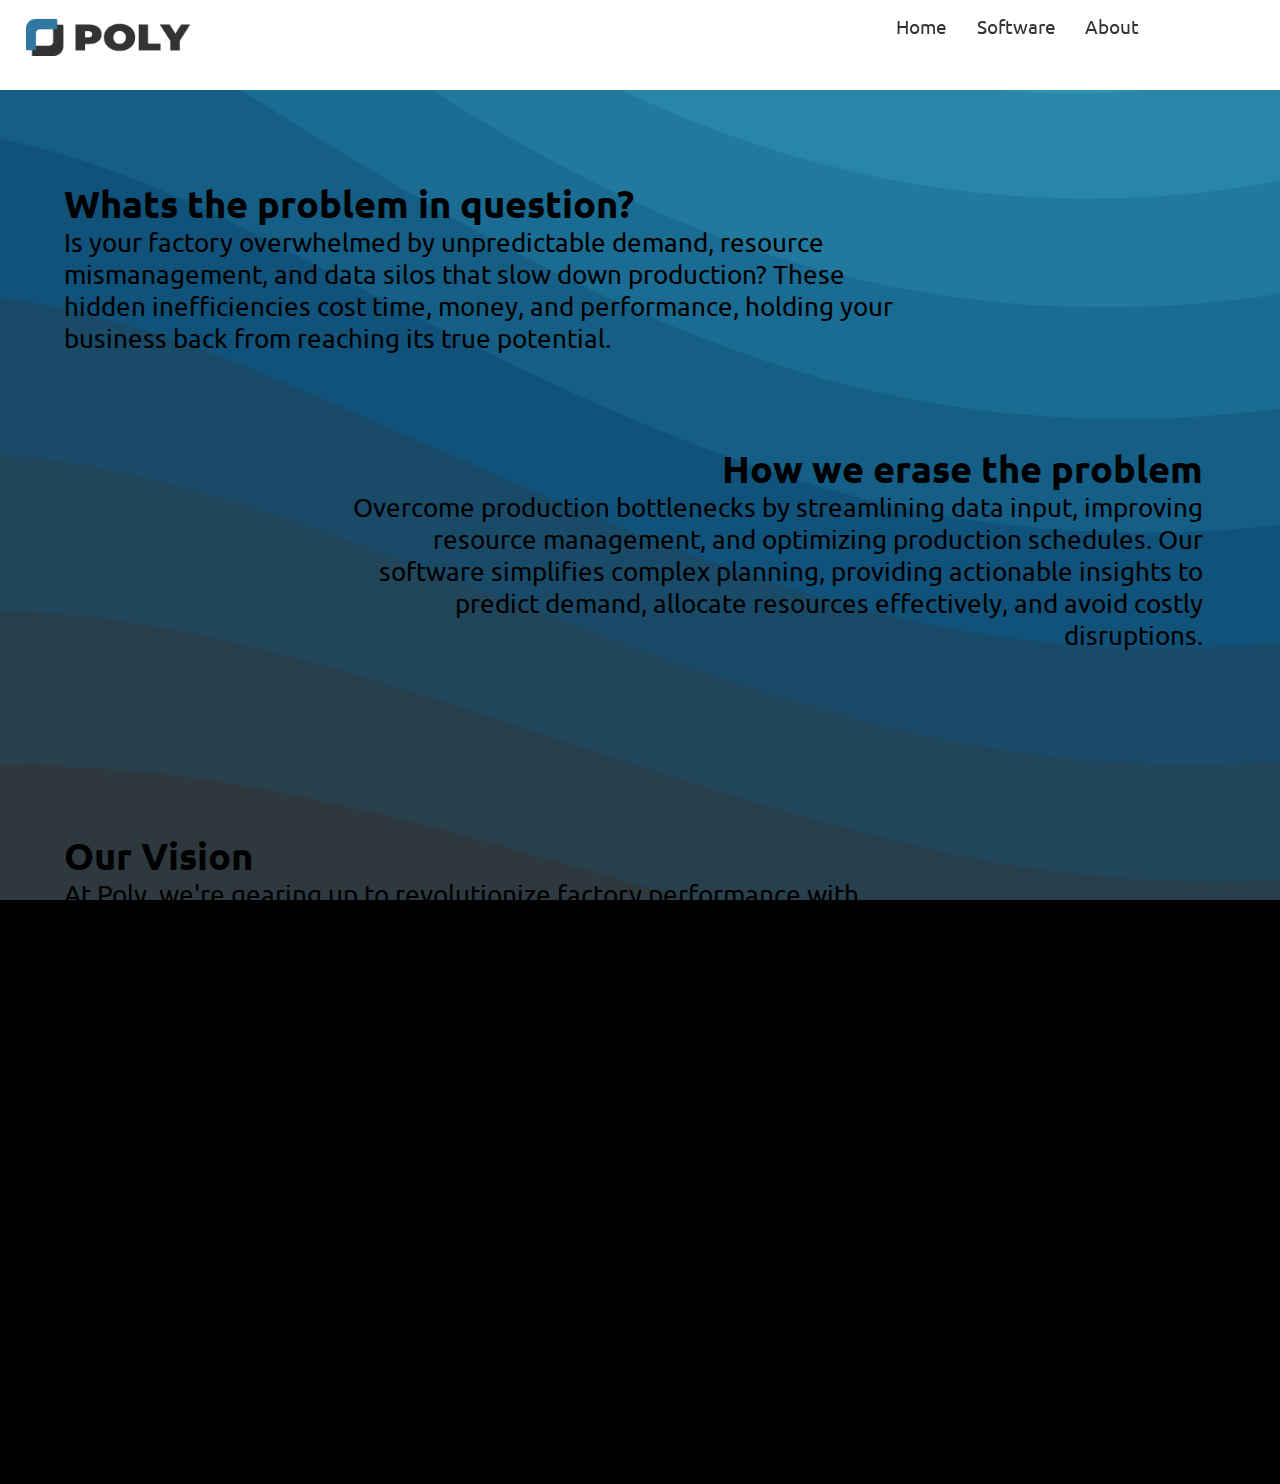
<file: other/novoWebsite/about.html>
<!DOCTYPE html>
<html lang="en">
    <head>
        <meta charset="UTF-8">
        <meta name="viewport" content="width=device-width, initial-scale=1.0">
        <title>PolyOptimal</title>
        <link rel="icon" type="image/x-icon" href="images/favicon.png">
        <link rel="stylesheet" href="styles/topbar.css">
        <link rel="stylesheet" href="styles/base.css">
        <link rel="stylesheet" href="styles/about.css">
        
        <link rel="preconnect" href="https://fonts.googleapis.com">
		<link rel="preconnect" href="https://fonts.gstatic.com" crossorigin>
		<link href="https://fonts.googleapis.com/css2?family=Ubuntu:ital,wght@0,300;0,400;0,500;0,700;1,300;1,400;1,500;1,700&display=swap" rel="stylesheet">

		<link rel="preconnect" href="https://fonts.googleapis.com">
		<link rel="preconnect" href="https://fonts.gstatic.com" crossorigin>
		<link href="https://fonts.googleapis.com/css2?family=Cabin:ital,wght@0,400..700;1,400..700&display=swap" rel="stylesheet">
    </head>
    <body>
        <div id="topNavBar">
            <img id="topNavBar-logo" src="images/SimpleLogoOfficial.png">
            <nav id="topNavBar-links">
                <a class="links" href="index.html">Home</a>
                <a class="links" href="software.html">Software</a>
                <a class="links" href="about.html">About</a>
                <!--<a class="links" href="news.html">News</a>-->
            </nav>
        </div>

        <h1 class="left1" id="title1">Whats the problem in question?</h1>
        <span class="left1" id="span1">Is your factory overwhelmed by unpredictable demand, resource mismanagement, and data silos that slow down production? 
            These hidden inefficiencies cost time, money, and performance, holding your business back from reaching its true potential.</span>

        <h1 class="right1" id="title2">How we erase the problem</h1>
        <span class="right1" id="span2">Overcome production bottlenecks by streamlining data input, improving resource management, and optimizing production schedules. 
            Our software simplifies complex planning, providing actionable insights to predict demand, allocate resources effectively, and avoid costly disruptions.
        </span>

        <h1 class="left2" id="title3">Our Vision</h1>
        <span class="left2" id="span3">At Poly, we're gearing up to revolutionize factory performance with cutting-edge software solutions. Our vision is to empower factories to achieve peak productivity while providing invaluable support every step of the way.</span>

        <h1 class="right2" id="title4">Our Goals</h1>
        <span class="right2" id="span4">We're committed to crafting innovative tools and features that will streamline operations, enhance efficiency, and drive bottom-line results. 
            From real-time monitoring and predictive analytics to intelligent resource allocation and seamless integration, we're laying the groundwork for a smarter, more efficient future of manufacturing.</span>
    </body>
</html>
</file>
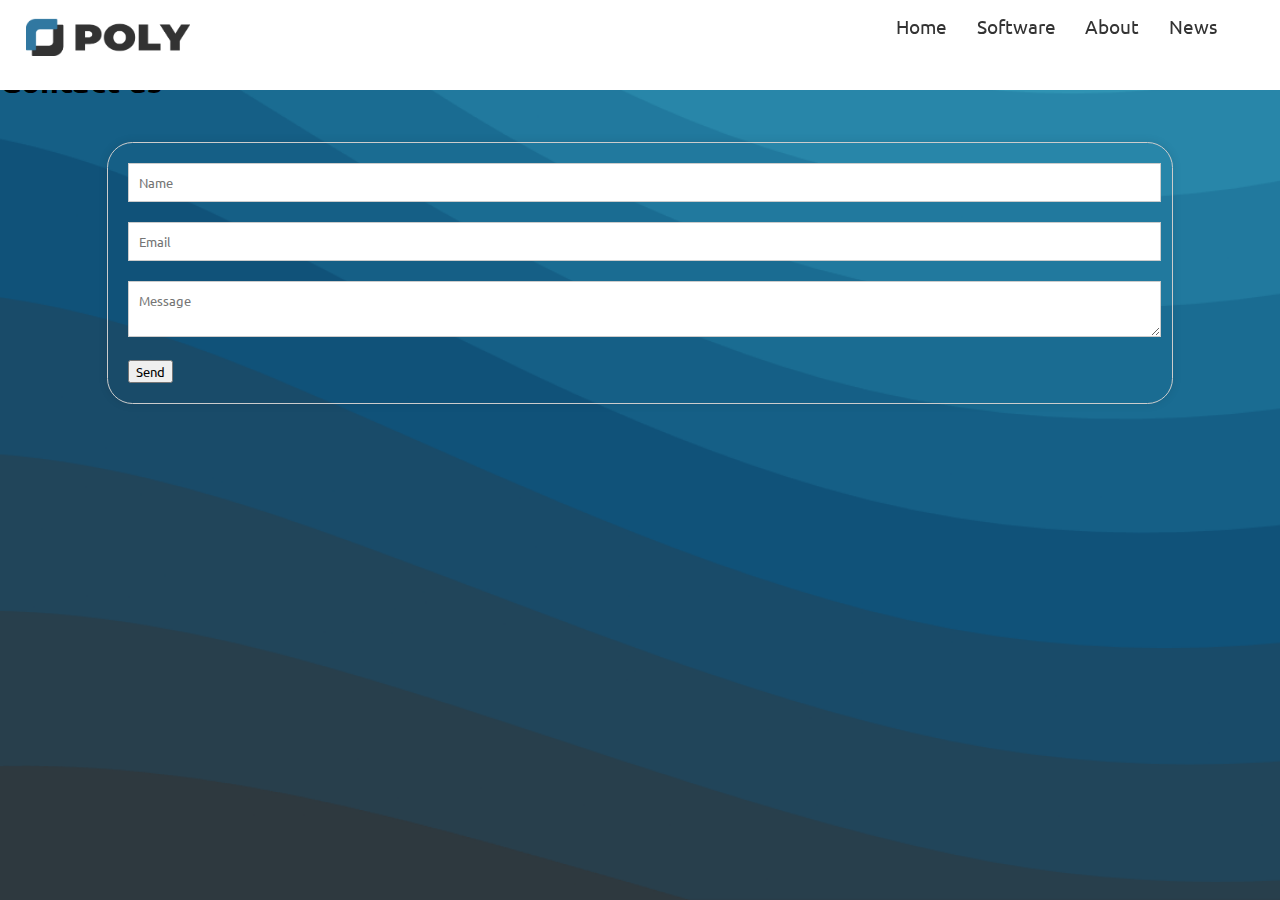
<file: other/novoWebsite/news.html>
<!DOCTYPE html>
<html lang="en">
    <head>
        <meta charset="UTF-8">
        <meta name="viewport" content="width=device-width, initial-scale=1.0">
        <title>PolyOptimal</title>
        <link rel="icon" type="image/x-icon" href="images/favicon.png">
        <link rel="stylesheet" href="styles/topbar.css">
        <link rel="stylesheet" href="styles/base.css">
        <link rel="stylesheet" href="styles/news.css">
        
        <link rel="preconnect" href="https://fonts.googleapis.com">
		<link rel="preconnect" href="https://fonts.gstatic.com" crossorigin>
		<link href="https://fonts.googleapis.com/css2?family=Ubuntu:ital,wght@0,300;0,400;0,500;0,700;1,300;1,400;1,500;1,700&display=swap" rel="stylesheet">

		<link rel="preconnect" href="https://fonts.googleapis.com">
		<link rel="preconnect" href="https://fonts.gstatic.com" crossorigin>
		<link href="https://fonts.googleapis.com/css2?family=Cabin:ital,wght@0,400..700;1,400..700&display=swap" rel="stylesheet">
    </head>
    <body>
        <div id="topNavBar">
            <img id="topNavBar-logo" src="images/SimpleLogoOfficial.png">
            <nav id="topNavBar-links">
                <a class="links" href="index.html">Home</a>
                <a class="links" href="software.html">Software</a>
                <a class="links" href="about.html">About</a>
                <a class="links" href="news.html">News</a>
            </nav>
        </div>

        <h1 id="title">Looking for product testers</h1>
        <span id="brief">
            We want to promote people to test drive with our product in trade for use 
            benefit of the software, like having it for free for x years/forever or a permanent discount
        </span>

        <div class="form">
            <h1>Contact us</h1>
            <form action="https://formsubmit.co/jose.gfa.machado@gmail.com" method="POST">
                <input type="text" placeholder="Name" name="name">
                <input type="email" placeholder="Email" name="email" required>
                <textarea placeholder="Message" name="message" required></textarea>
                <button type="submit">Send</button>
            </form>
        </div>

    </body>
</html>
</file>
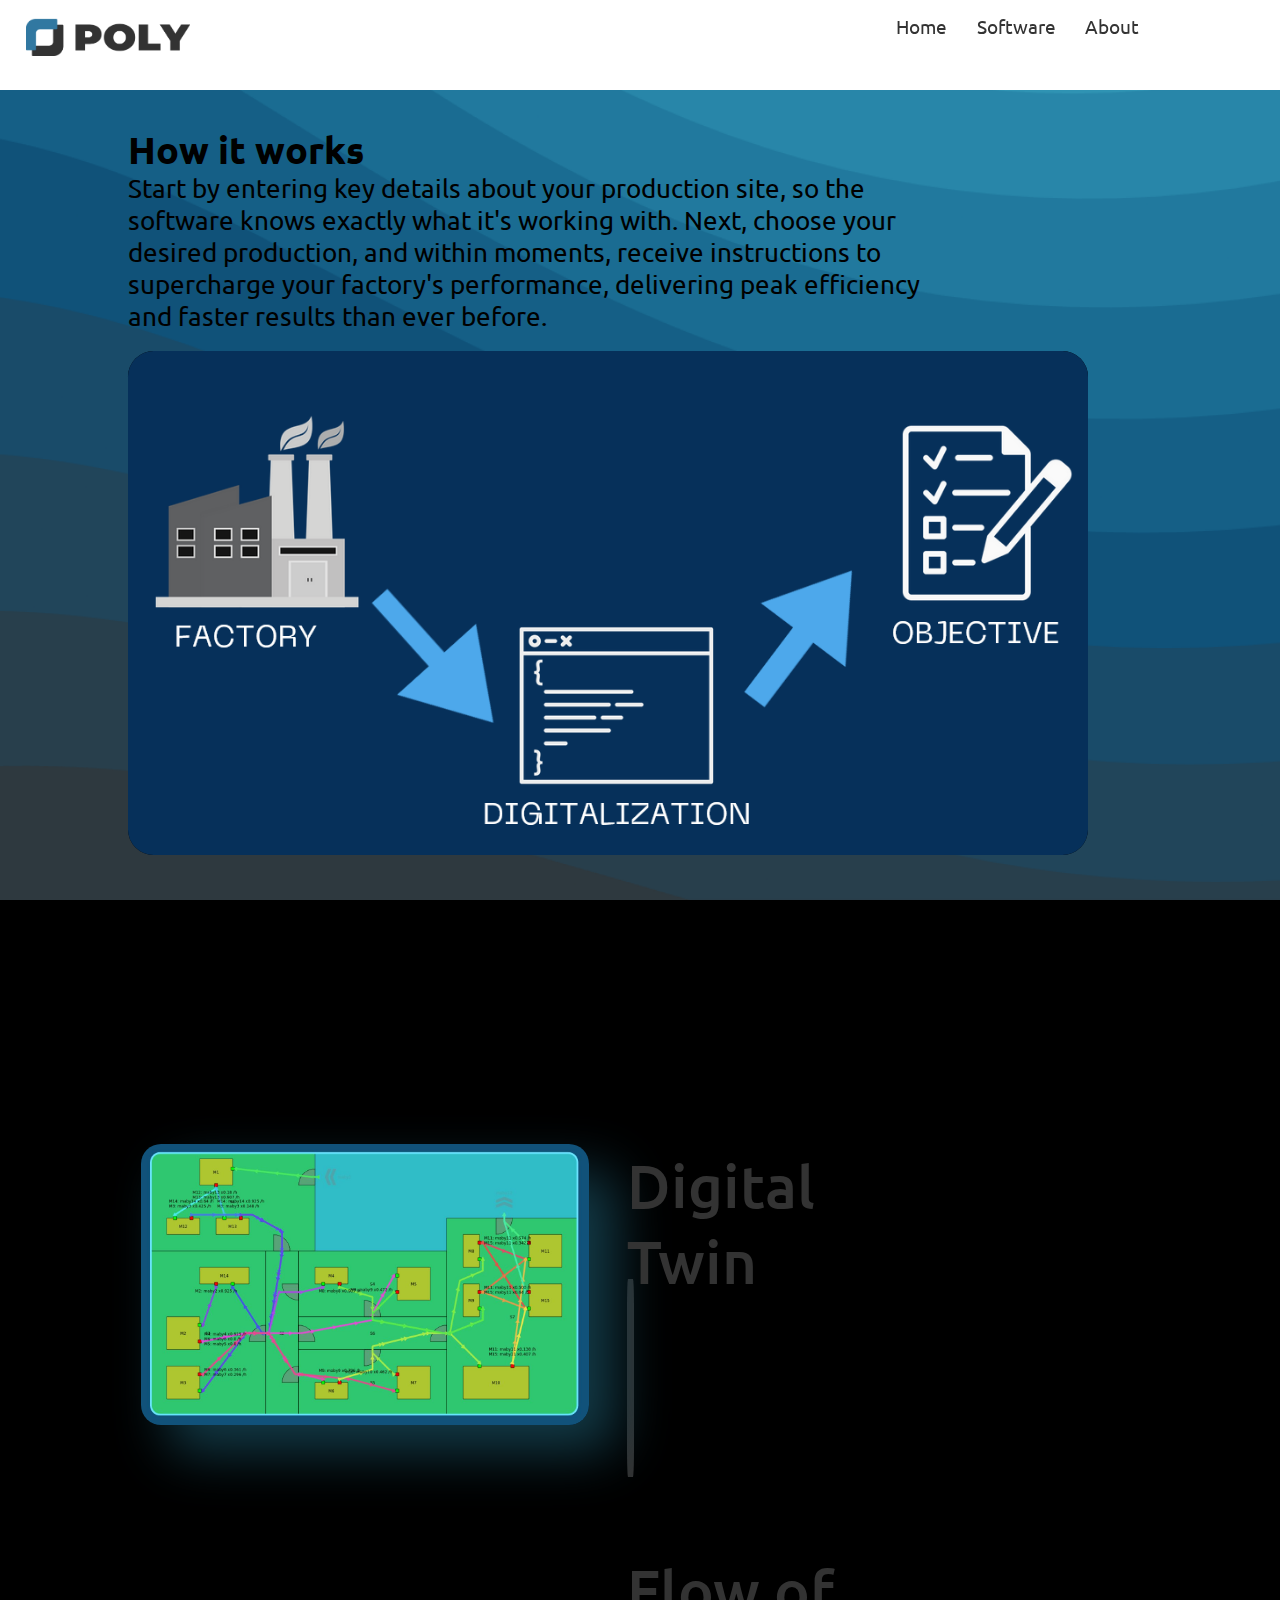
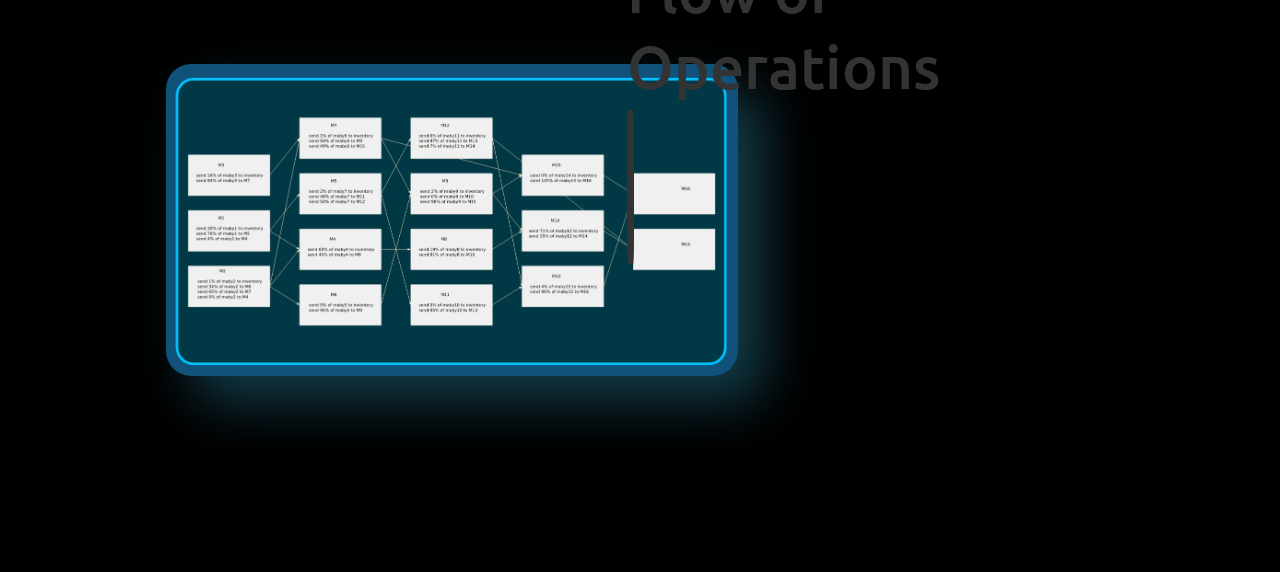
<file: other/novoWebsite/software.html>
<!DOCTYPE html>
<html lang="en">
    <head>
        <meta charset="UTF-8">
        <meta name="viewport" content="width=device-width, initial-scale=1.0">
        <title>PolyOptimal</title>
        <link rel="icon" type="image/x-icon" href="images/favicon.png">
        <link rel="stylesheet" href="styles/topbar.css">
        <link rel="stylesheet" href="styles/base.css">
        <link rel="stylesheet" href="styles/software.css">
        
        <link rel="preconnect" href="https://fonts.googleapis.com">
		<link rel="preconnect" href="https://fonts.gstatic.com" crossorigin>
		<link href="https://fonts.googleapis.com/css2?family=Ubuntu:ital,wght@0,300;0,400;0,500;0,700;1,300;1,400;1,500;1,700&display=swap" rel="stylesheet">

		<link rel="preconnect" href="https://fonts.googleapis.com">
		<link rel="preconnect" href="https://fonts.gstatic.com" crossorigin>
		<link href="https://fonts.googleapis.com/css2?family=Cabin:ital,wght@0,400..700;1,400..700&display=swap" rel="stylesheet">
    </head>
    <body>
        <div id="topNavBar">
            <img id="topNavBar-logo" src="images/SimpleLogoOfficial.png">
            <nav id="topNavBar-links">
                <a class="links" href="index.html">Home</a>
                <a class="links" href="software.html">Software</a>
                <a class="links" href="about.html">About</a>
                <!--<a class="links" href="news.html">News</a>-->
            </nav>
        </div>

        <h1 id="workTitle">How it works</h1>
        <span id="workBrief">Start by entering key details about your production site, so the software knows exactly what it's working with. 
            Next, choose your desired production, and within moments, receive instructions to supercharge your factory's performance, delivering peak efficiency and faster results than ever before.</span>
        <div class="imageDiv">
            <img id="workImage" src="images/process.png">
        </div>
        

        
        <h1 id="instructionsTitle">What are the instructions</h1>
        <span id="instructionsBrief">Lorem ipsum dolor sit amet consectetur adipisicing elit. Laborum, eaque. Sequi, recusandae excepturi? Officia eos nobis, ullam ipsam dolore nesciunt? Praesentium, unde? Rem harum at id deserunt ratione omnis beatae?</span>
        <div id="digitalTwinBrief-div">
            <h2 class="titles" id="digitalTwinTitle">Digital Twin</h2>
            <span class="brief" id="digitalTwinBrief">With your digital twin, you'll gain valuable insights into each step of the production process, optimizing the use of your equipment and ensuring every action is informed and efficient.
            </span>
            <div id="digitalTwinLine"></div>
            <img src="images/digitalTwin.jpeg" id="digitalTwinImage">
        </div>
        <div id="flowOfOperations-div">
            <h2 class="titles" id="flowOfOperationsTitle">Flow of Operations</h2>
            <span class="brief" id="flowOfOperationsBrief">By visualizing the flow of operations, you'll gain a clear, comprehensive understanding of each production step, seeing the entire production plan as an interconnected network.</span>
            <img src="images/FOOexample.png" id="flowOfOperationsImage">
            <div id="flowOfOperationsLine"></div>
        </div>
        <!--<div class="imageDiv" id="instructionsDiv">
            <img id="workImage" src="images/softwareimage.png">
        </div>-->

    </body>
</html>
</file>
<file: other/novoWebsite/styles/index.css>
#home {
    /* The image used */
    background-image: url("../images/laptopBackground.jpg");
    backdrop-filter: blur(5px);


    /* Center and scale the image nicely */
    background-position: 0 2vh;
    background-repeat: no-repeat;
    background-size: cover;
    background-attachment: fixed;
    opacity: 70%;

    filter: blur(5px);
    height: 100vh;
    width: 100%;
}

#mainLogo {
    position: absolute;
    top: 20vh;
    left: 10vw;
    /*position: relative;
    top: -77vh;
    left: 13vh;*/
    width: 50vw;
}

#phrase {
    position: absolute;
    top: 55vh;
    left: 10vw;
    /*position: relative;
    top: -50vh;
    left: 10vw;*/
    font-size: 3vw;
    font-family: ubuntu, sans-serif;
    font-weight: bold;
    color: #2f93b3;
}

#iconsNav{
    position: absolute;
    top: 79vh;
    left: -4vw;
    text-align: center;
    
}

#iconsNav td{
    padding-left: 20vw;
}

.icons{
    width: 6vw;
}

.header1{
    color: white;
    position: relative;
    font-family: ubuntu,sans-serif;
}

/* Portrait smartphone (320px) 
@media (max-device-width: 320px){
    /* Responsive styles for this breakpoint 

    #home{
        height: 220vh;
        width: 218vw;
        background-position: -300vw 2vh;
    }
    #mainLogo {
        position: absolute;
        top: 20vh;
        left: 8vw;
        /*position: relative;
        top: -77vh;
        left: 13vh;*/

    /*    width: 200vw;
    }
    
    #phrase {
        position: absolute;
        top: 70vh;
        left: 10vw;
        /*position: relative;
        top: -50vh;
        left: 10vw;*/
        /*
        font-size: 20vw;
        font-family: ubuntu, sans-serif;
        font-weight: bold;
        color: #2f93b3;
    }
    
    #iconsNav{
        position: absolute;
        top: 170vh;
        left: 10vw;
        text-align: center;
        
    }
    
    #iconsNav td{
        padding-left: 20vw;
    }
    
    .icons{
        width: 30vw;
    }
    
  }

@media (min-device-width: 321px) and (max-device-width: 479px){

    /* Responsive styles for this breakpoint 

    #home{
        height: 198vh;
        width: 197vw;
        background-position: -30vw 2vh;
    }
    #mainLogo {
        position: absolute;
        top: 20vh;
        left: 10vw;
        width: 130vw;
    }
    
    #phrase {
        position: absolute;
        top: 55vh;
        left: 10vw;
        font-size: 17vw;
        font-family: ubuntu, sans-serif;
        font-weight: bold;
        color: #2f93b3;
    }
    
    #iconsNav{
        position: absolute;
        top: 140vh;
        left: 12vw;
        text-align: center;
    }
    
    #iconsNav td{
        padding-left: 20vw;
    }
    
    .icons{
        width: 20vw;
    }
    
  }


  
  /* Landscape smartphone (480px) 
  @media (min-device-width: 480px) and (max-device-width: 768px){
    /* Responsive styles for this breakpoint 
    
    #home{
        height: 140vh;
        width: 139vw;
        background-position: -30vw 2vh;
    }

    #mainLogo {
        position: absolute;
        top: 20vh;
        left: 10vw;
        width: 80vw;
    }
    
    #phrase {
        position: absolute;
        top: 70vh;
        left: 20vw;
        font-size: 6vw;
        font-family: ubuntu, sans-serif;
        font-weight: bold;
        color: #2f93b3;
    }
    
    #iconsNav{
        position: absolute;
        scale: 106%;
        top: 110vh;
        left: 2vw;
        text-align: center;
        
    }
    
    #iconsNav td{
        padding-left: 20vw;
    }
    
    .icons{
        width: 10vw;
    }

  }
  
  /* Portrait tablet (760px) 
  @media (min-device-width: 760px) and (max-device-width:1023px){
    /* Responsive styles for this breakpoint 
    #home{
        height: 110vh;
        width: 106vw;
    }
    
    #mainLogo {
        position: absolute;
        top: 20vh;
        left: 10vw;
        width: 50vw;
    }
    
    #phrase {
        position: absolute;
        top: 55vh;
        left: 10vw;
        font-size: 3vw;
        font-family: ubuntu, sans-serif;
        font-weight: bold;
        color: #2f93b3;
    }
    
    #iconsNav{
        position: absolute;
        top: 79vh;
        left: -7vw;
        text-align: center;
        
    }
    
    #iconsNav td{
        padding-left: 20vw;
    }
    
    .icons{
        width: 6vw;
    }
    
  }
  
  /* Desktop (1024px) 
  @media (min-device-width: 1024px) and (max-device-width: 1460px){
    /* Responsive styles for this breakpoint 
    #mainLogo {
        position: absolute;
        top: 20vh;
        left: 10vw;
        width: 50vw;
    }
    
    #phrase {
        position: absolute;
        top: 55vh;
        left: 10vw;
        font-size: 3vw;
        font-family: ubuntu, sans-serif;
        font-weight: bold;
        color: #2f93b3;
    }
    
    #iconsNav{
        position: absolute;
        top: 79vh;
        left: -8vw;
        text-align: center;
        
    }
    
    #iconsNav td{
        padding-left: 20vw;
    }
    
    .icons{
        width: 6vw;
    }
    
  }
</file>
<file: other/novoWebsite/styles/topbar.css>
a{
    text-decoration: none;
}

.links{
    color: #333333;
}

#topNavBar {
    background-color: white;
    width: 100%;
    height: 10vh;
    position: fixed;
    margin: 0;
    z-index: 2;
}

#topNavBar-logo {
    height: 3vw;
    position: relative;
    top: 2vh;
    left: 2vw;
}

#topNavBar-links {
    font-size: 1.5vw;
    margin-right: 2vw;
    position: relative;
    left: 70vw;
    top: -3vh;
}

#topNavBar-links a {
    display: inline-block;
    margin-right: 2vw;
    font-family: Ubuntu;
    font-weight: 15vw;
}

/*
/* Portrait smartphone (320px) 
@media (max-width: 320px){
    #topNavBar{
        max-width: 100%;
        
    }

    #topNavBar-logo {
        height: 7vh;
    }
    
    #topNavBar-links {
        font-size: 7vw;
        left: 105vw;
        top: -3vh;
    }
  }

@media (min-width: 321px) and (max-width: 479px){
    #topNavBar{
        max-width: 100%;
        
    }

    #topNavBar-logo {
        height: 7vh;
    }
    
    #topNavBar-links {
        font-size: 5vw;
        left: 95vw;
        top: -3vh;
    }
  }


  
  /* Landscape smartphone (480px) 
  @media (min-width: 480px) and (max-width: 768px){
    #topNavBar{
        max-width: 100%;
    }
    
    #topNavBar-logo {
        height: 7vh;
    }
    
    #topNavBar-links {
        font-size: 3vw;
        left: 85vw;
        top: -3vh;
    }
    
  }
  
  /* Portrait tablet (760px) 
  @media (min-width: 760px) and (max-width:1023px){
      #topNavBar{
        max-width: 100%;

      }
      #topNavBar-logo {
          height: 6vh;
      }
      
      #topNavBar-links {
          font-size: 1.8vw;
          left: 68vw;
          top: -3vh;
      }
    
  }
  
  /* Desktop (1024px) 
  @media (min-width: 1024px) and (max-width: 1460px){ 
    #topNavBar{
        max-width: 100%;
        
    }

    #topNavBar-logo {
        height: 4vw;
    }
    
    #topNavBar-links {
        font-size: 1.6vw;
        left: 68vw;
        top: -3vh;
    }
  }*/
</file>
<file: other/novoWebsite/styles/base.css>
* {
    margin: 0;
    font-family: ubuntu,sans-serif;
    scroll-behavior: smooth;
}

body {
    height: 100%;
    overflow-x: hidden;
}

html {
    height: 100%;
    max-width: 100%;
    background-color: black;
}
</file>
<file: other/novoWebsite/styles/about.css>
html{
    background-image: url("../images/liquid-cheese.png");
    background-repeat: no-repeat;
    background-position: center;
    background-size: cover;
    background-attachment: fixed;
}


h1{
    font-size: 3vw;
    max-width: 90vw;
}

span{
    font-size: 2vw;
}

.left1{
    position: relative;
    top: 20vh;
    left: 5vw;
}

.right1{
    position: relative;
    top: 30vh;
    text-align: right;
}

.left2{
    position: relative;
    top: 50vh;
}

.right2{
    position: relative;
    top: 60vh;
    text-align: right;
}

#span1{
    display: flex;
    max-width: 67vw;
    flex-wrap: nowrap;
}

#title2{
    left: 4vw;
}

#span2{
    display: flex;
    max-width: 67vw;
    flex-wrap: nowrap;
    left: 27vw;
}

#title3{
    left: 5vw;
}

#span3{
    display: flex;
    max-width: 67vw;
    flex-wrap: nowrap;
    left: 5vw;
}

#title4{
    left: 4vw;
}

#span4{
    display: flex;
    max-width: 67vw;
    flex-wrap: nowrap;
    left: 27vw;
    padding-bottom: 20vh;
}
</file>
<file: other/novoWebsite/styles/news.css>
html{
    background-image: url("../images/liquid-cheese.png");
    background-repeat: no-repeat;
    background-position: center;
    background-size: cover;
    background-attachment: fixed;
}
/* Reset form styles */
form {
    width: 80%;
    margin: 40px auto;
    padding: 20px;
    border: 1px solid #ccc;
    border-radius: 2vw;
    box-shadow: 0 0 10px rgba(0, 0, 0, 0.1);
  }
  
  /* Style form elements */
  input[type="text"],
  input[type="email"],
  textarea {
    width: 79vw;
    padding: 10px;
    margin-bottom: 20px;
    border: 1px solid #ccc;
  }
  
  input[type="checkbox"],
  input[type="radio"] {
    margin-right: 10px;
  }
  
  /* Style form buttons */
  input[type="button"],
  input[type="reset"],
  input[type="submit"] {
    background-color: #4CAF50;
    color: #fff;
    padding: 10px 20px;
    border: none;
    border-radius: 5px;
    cursor: pointer;
  }
  
  input[type="button"]:hover,
  input[type="reset"]:hover,
  input[type="submit"]:hover {
    background-color: #3e8e41;
  }
  
  /* Style form labels */
  label {
    font-size: 16px;
    font-weight: bold;
    margin-bottom: 10px;
  }
</file>
<file: other/novoWebsite/styles/software.css>
html{
    background-image: url("../images/liquid-cheese.png");
    background-repeat: no-repeat;
    background-position: center;
    background-size: cover;
    background-attachment: fixed;
}

#workTitle{
    position: relative;
    top: 14vh;
    left: 10vw;
    font-size: 3vw;
    max-width: 89vw;
    font-family: ubuntu,sans-serif;
}

#workBrief{
    display: flex;
    position: relative;
    top: 14vh;
    left: 10vw;
    font-size: 2vw;
    max-width: 62vw;
    font-family: ubuntu,sans-serif;
}

#workImage{
    position: relative;
    max-height: 61vh;
    top: -2vh;
    left: -3%;
}

.imageDiv{
    height: 56vh;
    width: 75vw;
    background-color: black;
    position: relative;
    top: 16vh;
    left: 10vw;
    overflow: hidden;
    border-radius: 2vw;
}

#instructionsTitle{
    position: relative;
    top: 20vh;
    left: 10vw;
    font-size: 3vw;
    max-width: 89vw;
    font-family: ubuntu,sans-serif;
}


#instructionsBrief{
    display: flex;
    position: relative;
    top: 20vh;
    left: 10vw;
    font-size: 2vw;
    max-width: 62vw;
    font-family: ubuntu,sans-serif;
}


#instructionsDiv{
    position: relative;
    top: 23vh;
}

.spacer{
    height: 27vh;
}



.titles {
    position: relative;
    max-width: 80%;
    padding-top: 5%;
    padding-left: 20%;
    color: #333333;
    font-size: 60px;
    font-weight: 500;
    z-index: 1;
}

.brief {
    font-size: 22px;
    max-width: 50%;
}


#digitalTwinBrief-div {
    height: 100%;
    position: relative;
    top: 9%;
}

#digitalTwinTitle {
    position: relative;
    padding: 0;
    max-width: 20%;
    left: 49%;
    top: 20%;
}


#digitalTwinBrief {
    position: relative;
    display: flex;
    top: 22%;
    left: 51%;
    max-width: 60%;
    width: 44%;
    font-size: 2vw;
}

#digitalTwinImage {
    position: relative;
    top: -37%;
    left: 11%;
    max-width: 35%;
    border-radius: 20px;
    background: linear-gradient(145deg, #329dc0, #2a84a1);
    box-shadow: 27px 27px 53px #133b48;
}


#digitalTwinLine {
    position: relative;
    top: 0%;
    left: 49%;
    content: "";
    width: 7px;
    border-radius: 15%;
    height: 22vh;
    background-color: #333333;
}

#flowOfOperations-div {
    position: relative;
    top: -26%;
    left: 0%;
    max-width: 100%;
    height: 17%;
}

#flowOfOperationsTitle {
    padding: 0;
    width: 30%;
    left: 49%;
    top: 0%;
}

#flowOfOperationsBrief {
    position: relative;
    display: flex;
    top: 5%;
    left: 51%;
    max-width: 40%;
    width: 50%;
    height: 100%;
    font-size: 2vw;
}

#flowOfOperationsImage {
    position: relative;
    max-height: 204%;
    top: -126%;
    left: 13%;
    justify-content: space-evenly;
    border-radius: 25px;
    box-shadow: 27px 27px 53px #133b48;
}

#flowOfOperationsLine {
    position: relative;
    top: -302%;
    left: 49%;
    content: "";
    width: 7px;
    border-radius: 15%;
    height: 12vw;
    background-color: #333333;
}
</file>
